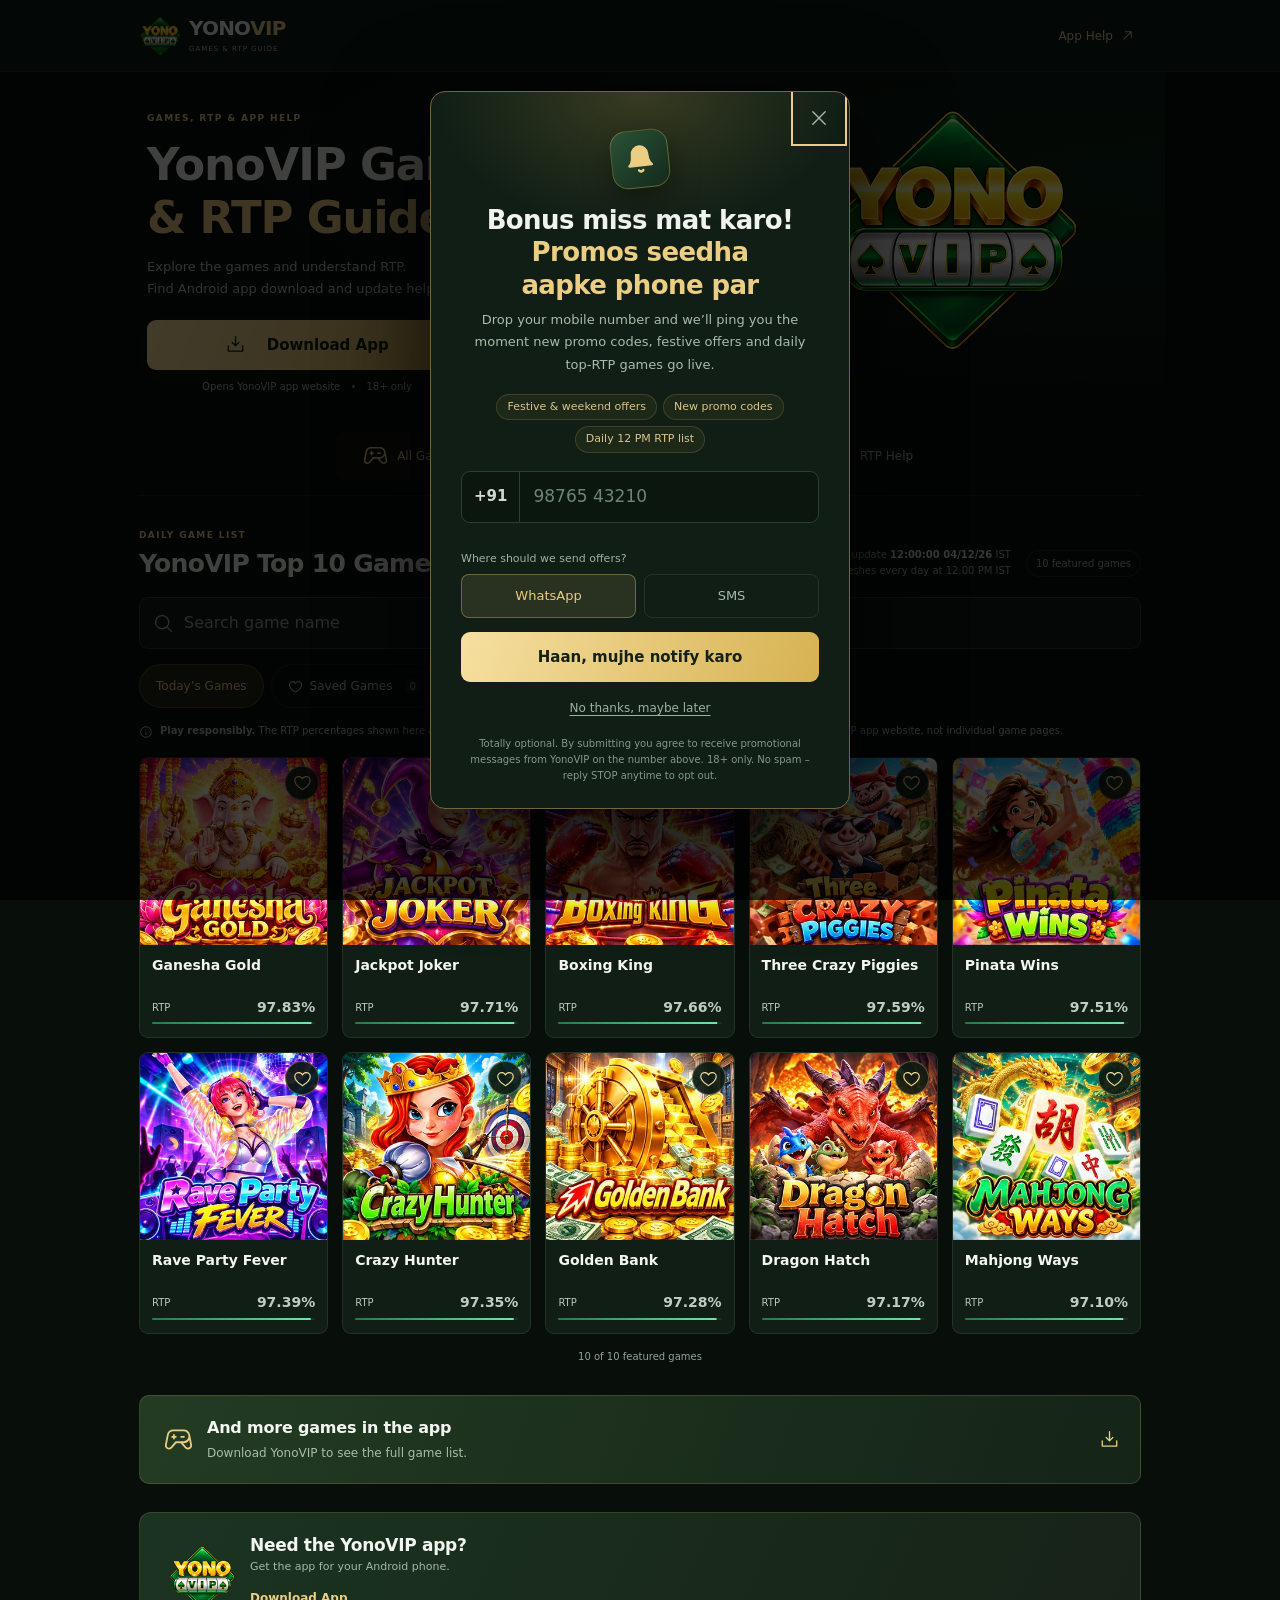
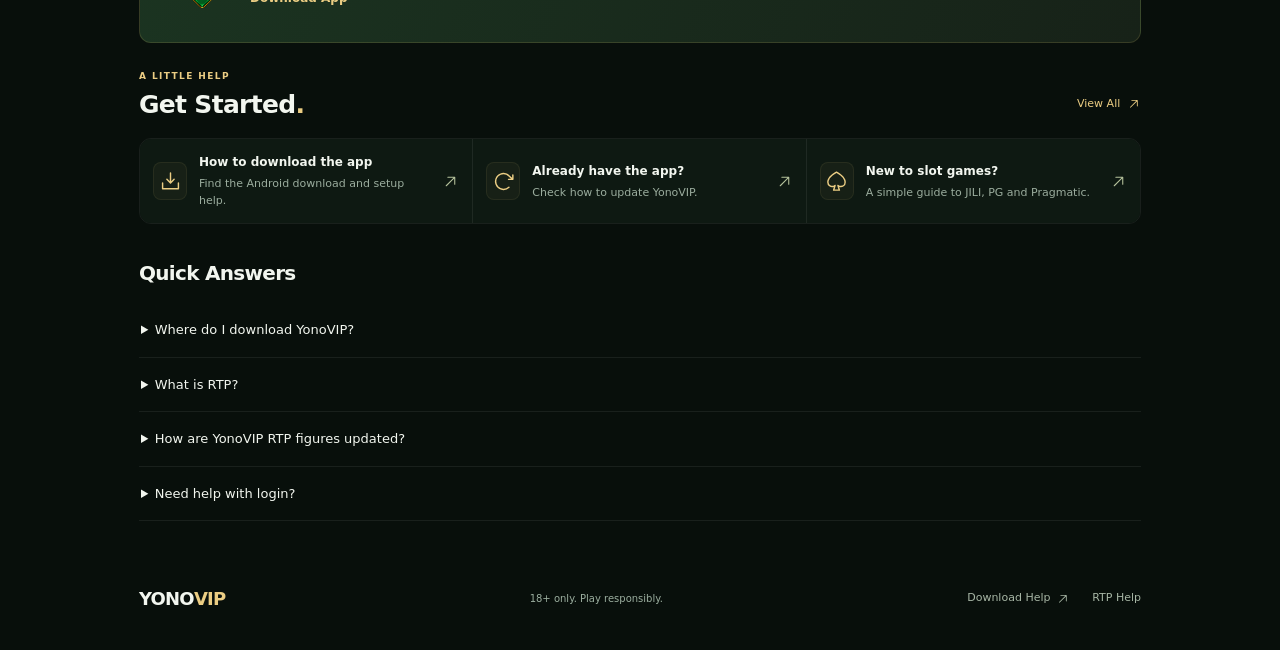
<file: index.html>
<!doctype html>
<html lang="en-IN"><head>
  <meta charset="utf-8">
  <meta name="viewport" content="width=device-width,initial-scale=1,viewport-fit=cover">
  <meta name="theme-color" content="#09170f">
  <meta name="color-scheme" content="dark">
  <title>YonoVIP Games &amp; RTP Guide | Android App Help</title>
  <meta name="description" content="Explore YonoVIP games, learn what return-to-player (RTP) means, and find Android app download and update guides. Play responsibly.">
  <meta name="robots" content="index, follow, max-image-preview:large">
  <meta name="referrer" content="strict-origin-when-cross-origin">
  <!-- Production launch: when yonoviprtp.com resolves, replace netlify.app URLs in canonical, OG/Twitter and JSON-LD with https://yonoviprtp.com/ and update sitemap.xml. -->
  <link rel="canonical" href="https://yonoviprtp.com/">
  <meta property="og:type" content="website">
  <meta property="og:site_name" content="YonoVIP">
  <meta property="og:locale" content="en_IN">
  <meta property="og:title" content="YonoVIP Games &amp; RTP Guide | Android App Help">
  <meta property="og:description" content="Explore YonoVIP games, learn what return-to-player (RTP) means, and find Android app download and update guides. Play responsibly.">
  <meta property="og:url" content="https://yonoviprtp.com/">
  <meta property="og:image" content="https://yonoviprtp.com/assets/yonovip-og.jpg">
  <meta property="og:image:secure_url" content="https://yonoviprtp.com/assets/yonovip-og.jpg">
  <meta property="og:image:type" content="image/jpeg">
  <meta property="og:image:width" content="1200">
  <meta property="og:image:height" content="630">
  <meta property="og:image:alt" content="YonoVIP green and gold logo with the words Find your game. Get YonoVIP. Android app, 18+.">
  <meta name="twitter:card" content="summary_large_image">
  <meta name="twitter:title" content="YonoVIP Games &amp; RTP Guide | Android App Help">
  <meta name="twitter:description" content="Explore YonoVIP games, learn what return-to-player (RTP) means, and find Android app download and update guides. Play responsibly.">
  <meta name="twitter:image" content="https://yonoviprtp.com/assets/yonovip-og.jpg">
  <meta name="twitter:image:alt" content="YonoVIP green and gold logo with the words Find your game. Get YonoVIP. Android app, 18+.">
  <link rel="icon" type="image/png" sizes="32x32" href="/assets/yonovip-32.png">
  <link rel="apple-touch-icon" sizes="180x180" href="/assets/yonovip-180.png">
  <link rel="manifest" href="/site.webmanifest">
  <link rel="stylesheet" href="style.css">
  <link rel="stylesheet" href="motion.css">
  <link rel="stylesheet" href="games.css">
  <link rel="stylesheet" href="promo.css">
  <script type="application/ld+json">{"@context":"https://schema.org","@graph":[{"@type":"WebSite","@id":"https://yonoviprtp.com/#website","url":"https://yonoviprtp.com/","name":"YonoVIP","alternateName":"Yono VIP","description":"Explore YonoVIP games, learn what return-to-player (RTP) means, and find Android app download and update guides. Play responsibly.","inLanguage":"en-IN"},{"@type":"WebPage","@id":"https://yonoviprtp.com/#webpage","url":"https://yonoviprtp.com/","name":"YonoVIP Games & RTP Guide | Android App Help","description":"Explore YonoVIP games, learn what return-to-player (RTP) means, and find Android app download and update guides. Play responsibly.","inLanguage":"en-IN","isPartOf":{"@id":"https://yonoviprtp.com/#website"},"primaryImageOfPage":{"@id":"https://yonoviprtp.com/#social-image"}},{"@type":"ImageObject","@id":"https://yonoviprtp.com/#social-image","url":"https://yonoviprtp.com/assets/yonovip-og.jpg","contentUrl":"https://yonoviprtp.com/assets/yonovip-og.jpg","width":1200,"height":630,"caption":"YonoVIP green and gold logo with the words Find your game. Get YonoVIP. Android app, 18+."}]}</script>
  <!-- Google tag (gtag.js) -->
<script async src="https://www.googletagmanager.com/gtag/js?id=G-8HTKTX1YWN"></script>
<script>
  window.dataLayer = window.dataLayer || [];
  function gtag(){dataLayer.push(arguments);}
  gtag('js', new Date());

  gtag('config', 'G-8HTKTX1YWN');
</script>
</head>
<body><svg class="game-icon-defs" aria-hidden="true" xmlns="http://www.w3.org/2000/svg"><defs><symbol id="game-icon-heart" viewBox="0 0 256 256"><path d="M178,40c-20.65,0-38.73,8.88-50,23.89C116.73,48.88,98.65,40,78,40a62.07,62.07,0,0,0-62,62c0,70,103.79,126.66,108.21,129a8,8,0,0,0,7.58,0C136.21,228.66,240,172,240,102A62.07,62.07,0,0,0,178,40ZM128,214.8C109.74,204.16,32,155.69,32,102A46.06,46.06,0,0,1,78,56c19.45,0,35.78,10.36,42.6,27a8,8,0,0,0,14.8,0c6.82-16.67,23.15-27,42.6-27a46.06,46.06,0,0,1,46,46C224,155.61,146.24,204.15,128,214.8Z"/></symbol><symbol id="game-icon-heart-fill" viewBox="0 0 256 256"><path d="M240,102c0,70-103.79,126.66-108.21,129a8,8,0,0,1-7.58,0C119.79,228.66,16,172,16,102A62.07,62.07,0,0,1,78,40c20.65,0,38.73,8.88,50,23.89C139.27,48.88,157.35,40,178,40A62.07,62.07,0,0,1,240,102Z"/></symbol><symbol id="game-icon-download-simple" viewBox="0 0 256 256"><path d="M224,144v64a8,8,0,0,1-8,8H40a8,8,0,0,1-8-8V144a8,8,0,0,1,16,0v56H208V144a8,8,0,0,1,16,0Zm-101.66,5.66a8,8,0,0,0,11.32,0l40-40a8,8,0,0,0-11.32-11.32L136,124.69V32a8,8,0,0,0-16,0v92.69L93.66,98.34a8,8,0,0,0-11.32,11.32Z"/></symbol><symbol id="game-icon-x" viewBox="0 0 256 256"><path d="M205.66,194.34a8,8,0,0,1-11.32,11.32L128,139.31,61.66,205.66a8,8,0,0,1-11.32-11.32L116.69,128,50.34,61.66A8,8,0,0,1,61.66,50.34L128,116.69l66.34-66.35a8,8,0,0,1,11.32,11.32L139.31,128Z"/></symbol><symbol id="game-icon-game-controller" viewBox="0 0 256 256"><path d="M176,112H152a8,8,0,0,1,0-16h24a8,8,0,0,1,0,16ZM104,96H96V88a8,8,0,0,0-16,0v8H72a8,8,0,0,0,0,16h8v8a8,8,0,0,0,16,0v-8h8a8,8,0,0,0,0-16ZM241.48,200.65a36,36,0,0,1-54.94,4.81c-.12-.12-.24-.24-.35-.37L146.48,160h-37L69.81,205.09l-.35.37A36.08,36.08,0,0,1,44,216,36,36,0,0,1,8.56,173.75a.68.68,0,0,1,0-.14L24.93,89.52A59.88,59.88,0,0,1,83.89,40H172a60.08,60.08,0,0,1,59,49.25c0,.06,0,.12,0,.18l16.37,84.17a.68.68,0,0,1,0,.14A35.74,35.74,0,0,1,241.48,200.65ZM172,144a44,44,0,0,0,0-88H83.89A43.9,43.9,0,0,0,40.68,92.37l0,.13L24.3,176.59A20,20,0,0,0,58,194.3l41.92-47.59a8,8,0,0,1,6-2.71Zm59.7,32.59-8.74-45A60,60,0,0,1,172,160h-4.2L198,194.31a20.09,20.09,0,0,0,17.46,5.39,20,20,0,0,0,16.23-23.11Z"/></symbol><symbol id="game-icon-info" viewBox="0 0 256 256"><path d="M128,24A104,104,0,1,0,232,128,104.11,104.11,0,0,0,128,24Zm0,192a88,88,0,1,1,88-88A88.1,88.1,0,0,1,128,216Zm16-40a8,8,0,0,1-8,8,16,16,0,0,1-16-16V128a8,8,0,0,1,0-16,16,16,0,0,1,16,16v40A8,8,0,0,1,144,176ZM112,84a12,12,0,1,1,12,12A12,12,0,0,1,112,84Z"/></symbol><symbol id="game-icon-trend-up" viewBox="0 0 256 256"><path d="M240,56v64a8,8,0,0,1-16,0V75.31l-82.34,82.35a8,8,0,0,1-11.32,0L96,123.31,29.66,189.66a8,8,0,0,1-11.32-11.32l72-72a8,8,0,0,1,11.32,0L136,140.69,212.69,64H168a8,8,0,0,1,0-16h64A8,8,0,0,1,240,56Z"/></symbol><symbol id="game-icon-trend-down" viewBox="0 0 256 256"><path d="M240,128v64a8,8,0,0,1-8,8H168a8,8,0,0,1,0-16h44.69L136,107.31l-34.34,34.35a8,8,0,0,1-11.32,0l-72-72A8,8,0,0,1,29.66,58.34L96,124.69l34.34-34.35a8,8,0,0,1,11.32,0L224,172.69V128a8,8,0,0,1,16,0Z"/></symbol></defs></svg><a class="skip-link" href="#main">Skip to content</a><header><a class="brand" href="#" aria-label="YonoVIP home"><img src="assets/yonovip-128.png" width="128" height="128" alt=""><span>YONO<b>VIP</b><small>GAMES &amp; RTP GUIDE</small></span></a><a class="header-help" href="https://yonovipcodes.com/login-help">App Help <svg class="icon" width="24" height="24" aria-hidden="true" focusable="false" xmlns="http://www.w3.org/2000/svg" viewBox="0 0 256 256" fill="currentColor"><path d="M200,64V168a8,8,0,0,1-16,0V83.31L69.66,197.66a8,8,0,0,1-11.32-11.32L172.69,72H88a8,8,0,0,1,0-16H192A8,8,0,0,1,200,64Z"/></svg></a></header>
<main id="main"><section class="hero"><div class="hero-top"><div><div class="eyebrow">GAMES, RTP &amp; APP HELP</div><h1>YonoVIP Games<br><em>&amp; RTP Guide.</em></h1><p>Explore the games and understand RTP.<br>Find Android app download and update help.</p></div><img class="hero-logo" src="assets/yonovip-512.png" srcset="assets/yonovip-128.png 128w, assets/yonovip-512.png 512w" sizes="(min-width: 1000px) 265px, (min-width: 600px) 175px, 28vw" width="512" height="512" alt="YonoVIP green and gold logo" fetchpriority="high"></div><a class="primary" href="https://yonovipapp.vip/?code=ZFW3U5NM1U9"><svg class="icon" width="24" height="24" aria-hidden="true" focusable="false" xmlns="http://www.w3.org/2000/svg" viewBox="0 0 256 256" fill="currentColor"><path d="M224,144v64a8,8,0,0,1-8,8H40a8,8,0,0,1-8-8V144a8,8,0,0,1,16,0v56H208V144a8,8,0,0,1,16,0Zm-101.66,5.66a8,8,0,0,0,11.32,0l40-40a8,8,0,0,0-11.32-11.32L136,124.69V32a8,8,0,0,0-16,0v92.69L93.66,98.34a8,8,0,0,0-11.32,11.32Z"/></svg> &nbsp; Download App </a><div class="download-note">Opens YonoVIP app website <span>•</span> 18+ only</div></section>
<nav class="quick-nav" aria-label="Quick links"><a class="current" href="#games"><span><svg class="icon" width="24" height="24" aria-hidden="true" focusable="false" xmlns="http://www.w3.org/2000/svg" viewBox="0 0 256 256" fill="currentColor"><path d="M176,112H152a8,8,0,0,1,0-16h24a8,8,0,0,1,0,16ZM104,96H96V88a8,8,0,0,0-16,0v8H72a8,8,0,0,0,0,16h8v8a8,8,0,0,0,16,0v-8h8a8,8,0,0,0,0-16ZM241.48,200.65a36,36,0,0,1-54.94,4.81c-.12-.12-.24-.24-.35-.37L146.48,160h-37L69.81,205.09l-.35.37A36.08,36.08,0,0,1,44,216,36,36,0,0,1,8.56,173.75a.68.68,0,0,1,0-.14L24.93,89.52A59.88,59.88,0,0,1,83.89,40H172a60.08,60.08,0,0,1,59,49.25c0,.06,0,.12,0,.18l16.37,84.17a.68.68,0,0,1,0,.14A35.74,35.74,0,0,1,241.48,200.65ZM172,144a44,44,0,0,0,0-88H83.89A43.9,43.9,0,0,0,40.68,92.37l0,.13L24.3,176.59A20,20,0,0,0,58,194.3l41.92-47.59a8,8,0,0,1,6-2.71Zm59.7,32.59-8.74-45A60,60,0,0,1,172,160h-4.2L198,194.31a20.09,20.09,0,0,0,17.46,5.39,20,20,0,0,0,16.23-23.11Z"/></svg></span>All Games</a><button id="savedNav"><span><svg class="icon" width="24" height="24" aria-hidden="true" focusable="false" xmlns="http://www.w3.org/2000/svg" viewBox="0 0 256 256" fill="currentColor"><path d="M178,40c-20.65,0-38.73,8.88-50,23.89C116.73,48.88,98.65,40,78,40a62.07,62.07,0,0,0-62,62c0,70,103.79,126.66,108.21,129a8,8,0,0,0,7.58,0C136.21,228.66,240,172,240,102A62.07,62.07,0,0,0,178,40ZM128,214.8C109.74,204.16,32,155.69,32,102A46.06,46.06,0,0,1,78,56c19.45,0,35.78,10.36,42.6,27a8,8,0,0,0,14.8,0c6.82-16.67,23.15-27,42.6-27a46.06,46.06,0,0,1,46,46C224,155.61,146.24,204.15,128,214.8Z"/></svg></span>Saved <i id="savedCount">0</i></button><a class="promo-nav" href="https://yonovipcodes.com/promo-codes"><b class="promo-tag" aria-hidden="true">HOT</b><span><svg class="icon" width="24" height="24" aria-hidden="true" focusable="false" xmlns="http://www.w3.org/2000/svg" viewBox="0 0 256 256" fill="currentColor"><path d="M232,104a8,8,0,0,0,8-8V64a16,16,0,0,0-16-16H32A16,16,0,0,0,16,64V96a8,8,0,0,0,8,8,24,24,0,0,1,0,48,8,8,0,0,0-8,8v32a16,16,0,0,0,16,16H224a16,16,0,0,0,16-16V160a8,8,0,0,0-8-8,24,24,0,0,1,0-48ZM32,167.2a40,40,0,0,0,0-78.4V64H88V192H32Zm192,0V192H104V64H224V88.8a40,40,0,0,0,0,78.4Z"/></svg></span>Promo Codes</a><button id="about"><span><svg class="icon" width="24" height="24" aria-hidden="true" focusable="false" xmlns="http://www.w3.org/2000/svg" viewBox="0 0 256 256" fill="currentColor"><path d="M128,24A104,104,0,1,0,232,128,104.11,104.11,0,0,0,128,24Zm0,192a88,88,0,1,1,88-88A88.1,88.1,0,0,1,128,216Zm16-40a8,8,0,0,1-8,8,16,16,0,0,1-16-16V128a8,8,0,0,1,0-16,16,16,0,0,1,16,16v40A8,8,0,0,1,144,176ZM112,84a12,12,0,1,1,12,12A12,12,0,0,1,112,84Z"/></svg></span>RTP Help</button></nav>
<section id="games" class="games"><div class="section-head"><div><div class="eyebrow">DAILY GAME LIST</div><h2>YonoVIP Top 10 Games<span>.</span></h2></div><span class="rtp-updated" id="rtpUpdated">Refreshes every day at 12:00 PM IST</span><span class="count-pill" id="allCount">10 featured games</span></div><label class="search"><span><svg class="icon" width="24" height="24" aria-hidden="true" focusable="false" xmlns="http://www.w3.org/2000/svg" viewBox="0 0 256 256" fill="currentColor"><path d="M229.66,218.34l-50.07-50.06a88.11,88.11,0,1,0-11.31,11.31l50.06,50.07a8,8,0,0,0,11.32-11.32ZM40,112a72,72,0,1,1,72,72A72.08,72.08,0,0,1,40,112Z"/></svg></span><input id="search" type="search" placeholder="Search game name" aria-label="Search today’s games" autocomplete="off"></label><div class="tabs" role="group" aria-label="Game list"><button class="selected" data-view="all" aria-pressed="true">Today’s Games</button><button data-view="favorites" aria-pressed="false"><svg class="icon" width="24" height="24" aria-hidden="true" focusable="false" xmlns="http://www.w3.org/2000/svg" viewBox="0 0 256 256" fill="currentColor"><path d="M178,40c-20.65,0-38.73,8.88-50,23.89C116.73,48.88,98.65,40,78,40a62.07,62.07,0,0,0-62,62c0,70,103.79,126.66,108.21,129a8,8,0,0,0,7.58,0C136.21,228.66,240,172,240,102A62.07,62.07,0,0,0,178,40ZM128,214.8C109.74,204.16,32,155.69,32,102A46.06,46.06,0,0,1,78,56c19.45,0,35.78,10.36,42.6,27a8,8,0,0,0,14.8,0c6.82-16.67,23.15-27,42.6-27a46.06,46.06,0,0,1,46,46C224,155.61,146.24,204.15,128,214.8Z"/></svg> Saved Games <span id="favoriteCount">0</span></button></div><p class="rtp-note"><svg class="icon" width="24" height="24" aria-hidden="true" focusable="false"><use href="#game-icon-info"></use></svg><span><strong>Play responsibly.</strong> The RTP percentages shown here are simulated. Only wager what you can afford to lose. Game cards open the <a href="https://yonovipapp.vip/?code=ZFW3U5NM1U9">YonoVIP app website</a>, not individual game pages.</span></p><noscript><p>Enable JavaScript for today’s lineup. The cards below are a preview.</p></noscript><div id="grid" class="grid"><article class="game-card" data-game-id="SuperAce" data-game-name="Super Ace"><a class="game-open" href="https://yonovipapp.vip/?code=ZFW3U5NM1U9" aria-label="Open YonoVIP website to find Super Ace"><div class="game-art"><img src="assets/games/super-ace-square-320.webp" srcset="assets/games/super-ace-square-160.webp 160w, assets/games/super-ace-square-320.webp 320w" sizes="(min-width:1100px) 190px, (min-width:800px) 18vw, 46vw" width="320" height="320" alt="Super Ace game artwork" loading="eager" decoding="async"></div><div class="game-info"><h3>Super Ace</h3><div class="game-rate"><span aria-label="Simulated RTP">RTP</span><strong data-rate data-trend="flat"><svg class="icon trend-icon" width="14" height="14" aria-hidden="true" focusable="false"><use href="#game-icon-trend-up"></use></svg><span data-rate-value>92.00%</span></strong></div><div class="game-meter" aria-hidden="true"><i style="transform:scaleX(0.92)"></i></div></div></a><button class="game-save" type="button" aria-label="Save Super Ace" aria-pressed="false" hidden><svg class="icon" width="24" height="24" aria-hidden="true" focusable="false"><use href="#game-icon-heart"></use></svg></button></article>
<article class="game-card" data-game-id="LuckyTiger" data-game-name="Fortune Tiger"><a class="game-open" href="https://yonovipapp.vip/?code=ZFW3U5NM1U9" aria-label="Open YonoVIP website to find Fortune Tiger"><div class="game-art"><img src="assets/games/lucky-tiger-square-320.webp" srcset="assets/games/lucky-tiger-square-160.webp 160w, assets/games/lucky-tiger-square-320.webp 320w" sizes="(min-width:1100px) 190px, (min-width:800px) 18vw, 46vw" width="320" height="320" alt="Fortune Tiger game artwork" loading="eager" decoding="async"></div><div class="game-info"><h3>Fortune Tiger</h3><div class="game-rate"><span aria-label="Simulated RTP">RTP</span><strong data-rate data-trend="flat"><svg class="icon trend-icon" width="14" height="14" aria-hidden="true" focusable="false"><use href="#game-icon-trend-up"></use></svg><span data-rate-value>93.37%</span></strong></div><div class="game-meter" aria-hidden="true"><i style="transform:scaleX(0.9337000000000001)"></i></div></div></a><button class="game-save" type="button" aria-label="Save Fortune Tiger" aria-pressed="false" hidden><svg class="icon" width="24" height="24" aria-hidden="true" focusable="false"><use href="#game-icon-heart"></use></svg></button></article>
<article class="game-card" data-game-id="MahjongWays" data-game-name="Mahjong Ways"><a class="game-open" href="https://yonovipapp.vip/?code=ZFW3U5NM1U9" aria-label="Open YonoVIP website to find Mahjong Ways"><div class="game-art"><img src="assets/games/mahjong-ways-square-320.webp" srcset="assets/games/mahjong-ways-square-160.webp 160w, assets/games/mahjong-ways-square-320.webp 320w" sizes="(min-width:1100px) 190px, (min-width:800px) 18vw, 46vw" width="320" height="320" alt="Mahjong Ways game artwork" loading="eager" decoding="async"></div><div class="game-info"><h3>Mahjong Ways</h3><div class="game-rate"><span aria-label="Simulated RTP">RTP</span><strong data-rate data-trend="flat"><svg class="icon trend-icon" width="14" height="14" aria-hidden="true" focusable="false"><use href="#game-icon-trend-up"></use></svg><span data-rate-value>94.74%</span></strong></div><div class="game-meter" aria-hidden="true"><i style="transform:scaleX(0.9473999999999999)"></i></div></div></a><button class="game-save" type="button" aria-label="Save Mahjong Ways" aria-pressed="false" hidden><svg class="icon" width="24" height="24" aria-hidden="true" focusable="false"><use href="#game-icon-heart"></use></svg></button></article>
<article class="game-card" data-game-id="GatesOfOlympus" data-game-name="Gates of Olympus"><a class="game-open" href="https://yonovipapp.vip/?code=ZFW3U5NM1U9" aria-label="Open YonoVIP website to find Gates of Olympus"><div class="game-art"><img src="assets/games/gates-of-olympus-square-320.webp" srcset="assets/games/gates-of-olympus-square-160.webp 160w, assets/games/gates-of-olympus-square-320.webp 320w" sizes="(min-width:1100px) 190px, (min-width:800px) 18vw, 46vw" width="320" height="320" alt="Gates of Olympus game artwork" loading="eager" decoding="async"></div><div class="game-info"><h3>Gates of Olympus</h3><div class="game-rate"><span aria-label="Simulated RTP">RTP</span><strong data-rate data-trend="flat"><svg class="icon trend-icon" width="14" height="14" aria-hidden="true" focusable="false"><use href="#game-icon-trend-up"></use></svg><span data-rate-value>96.11%</span></strong></div><div class="game-meter" aria-hidden="true"><i style="transform:scaleX(0.9611)"></i></div></div></a><button class="game-save" type="button" aria-label="Save Gates of Olympus" aria-pressed="false" hidden><svg class="icon" width="24" height="24" aria-hidden="true" focusable="false"><use href="#game-icon-heart"></use></svg></button></article>
<article class="game-card" data-game-id="SuperAceDeluxe" data-game-name="Super Ace Deluxe"><a class="game-open" href="https://yonovipapp.vip/?code=ZFW3U5NM1U9" aria-label="Open YonoVIP website to find Super Ace Deluxe"><div class="game-art"><img src="assets/games/super-ace-deluxe-square-320.webp" srcset="assets/games/super-ace-deluxe-square-160.webp 160w, assets/games/super-ace-deluxe-square-320.webp 320w" sizes="(min-width:1100px) 190px, (min-width:800px) 18vw, 46vw" width="320" height="320" alt="Super Ace Deluxe game artwork" loading="lazy" decoding="async"></div><div class="game-info"><h3>Super Ace Deluxe</h3><div class="game-rate"><span aria-label="Simulated RTP">RTP</span><strong data-rate data-trend="flat"><svg class="icon trend-icon" width="14" height="14" aria-hidden="true" focusable="false"><use href="#game-icon-trend-up"></use></svg><span data-rate-value>97.48%</span></strong></div><div class="game-meter" aria-hidden="true"><i style="transform:scaleX(0.9748)"></i></div></div></a><button class="game-save" type="button" aria-label="Save Super Ace Deluxe" aria-pressed="false" hidden><svg class="icon" width="24" height="24" aria-hidden="true" focusable="false"><use href="#game-icon-heart"></use></svg></button></article>
<article class="game-card" data-game-id="DragonHatch" data-game-name="Dragon Hatch"><a class="game-open" href="https://yonovipapp.vip/?code=ZFW3U5NM1U9" aria-label="Open YonoVIP website to find Dragon Hatch"><div class="game-art"><img src="assets/games/dragon-hatch-square-320.webp" srcset="assets/games/dragon-hatch-square-160.webp 160w, assets/games/dragon-hatch-square-320.webp 320w" sizes="(min-width:1100px) 190px, (min-width:800px) 18vw, 46vw" width="320" height="320" alt="Dragon Hatch game artwork" loading="lazy" decoding="async"></div><div class="game-info"><h3>Dragon Hatch</h3><div class="game-rate"><span aria-label="Simulated RTP">RTP</span><strong data-rate data-trend="flat"><svg class="icon trend-icon" width="14" height="14" aria-hidden="true" focusable="false"><use href="#game-icon-trend-up"></use></svg><span data-rate-value>92.85%</span></strong></div><div class="game-meter" aria-hidden="true"><i style="transform:scaleX(0.9285)"></i></div></div></a><button class="game-save" type="button" aria-label="Save Dragon Hatch" aria-pressed="false" hidden><svg class="icon" width="24" height="24" aria-hidden="true" focusable="false"><use href="#game-icon-heart"></use></svg></button></article>
<article class="game-card" data-game-id="FortuneGems500" data-game-name="Fortune Gems 500"><a class="game-open" href="https://yonovipapp.vip/?code=ZFW3U5NM1U9" aria-label="Open YonoVIP website to find Fortune Gems 500"><div class="game-art"><img src="assets/games/fortune-gems-500-square-320.webp" srcset="assets/games/fortune-gems-500-square-160.webp 160w, assets/games/fortune-gems-500-square-320.webp 320w" sizes="(min-width:1100px) 190px, (min-width:800px) 18vw, 46vw" width="320" height="320" alt="Fortune Gems 500 game artwork" loading="lazy" decoding="async"></div><div class="game-info"><h3>Fortune Gems 500</h3><div class="game-rate"><span aria-label="Simulated RTP">RTP</span><strong data-rate data-trend="flat"><svg class="icon trend-icon" width="14" height="14" aria-hidden="true" focusable="false"><use href="#game-icon-trend-up"></use></svg><span data-rate-value>94.22%</span></strong></div><div class="game-meter" aria-hidden="true"><i style="transform:scaleX(0.9422)"></i></div></div></a><button class="game-save" type="button" aria-label="Save Fortune Gems 500" aria-pressed="false" hidden><svg class="icon" width="24" height="24" aria-hidden="true" focusable="false"><use href="#game-icon-heart"></use></svg></button></article>
<article class="game-card" data-game-id="SugarRush1000" data-game-name="Sugar Rush 1000"><a class="game-open" href="https://yonovipapp.vip/?code=ZFW3U5NM1U9" aria-label="Open YonoVIP website to find Sugar Rush 1000"><div class="game-art"><img src="assets/games/sugar-rush-1000-square-320.webp" srcset="assets/games/sugar-rush-1000-square-160.webp 160w, assets/games/sugar-rush-1000-square-320.webp 320w" sizes="(min-width:1100px) 190px, (min-width:800px) 18vw, 46vw" width="320" height="320" alt="Sugar Rush 1000 game artwork" loading="lazy" decoding="async"></div><div class="game-info"><h3>Sugar Rush 1000</h3><div class="game-rate"><span aria-label="Simulated RTP">RTP</span><strong data-rate data-trend="flat"><svg class="icon trend-icon" width="14" height="14" aria-hidden="true" focusable="false"><use href="#game-icon-trend-up"></use></svg><span data-rate-value>95.59%</span></strong></div><div class="game-meter" aria-hidden="true"><i style="transform:scaleX(0.9559000000000001)"></i></div></div></a><button class="game-save" type="button" aria-label="Save Sugar Rush 1000" aria-pressed="false" hidden><svg class="icon" width="24" height="24" aria-hidden="true" focusable="false"><use href="#game-icon-heart"></use></svg></button></article>
<article class="game-card" data-game-id="MahjongWays2" data-game-name="Mahjong Ways 2"><a class="game-open" href="https://yonovipapp.vip/?code=ZFW3U5NM1U9" aria-label="Open YonoVIP website to find Mahjong Ways 2"><div class="game-art"><img src="assets/games/mahjong-ways-2-square-320.webp" srcset="assets/games/mahjong-ways-2-square-160.webp 160w, assets/games/mahjong-ways-2-square-320.webp 320w" sizes="(min-width:1100px) 190px, (min-width:800px) 18vw, 46vw" width="320" height="320" alt="Mahjong Ways 2 game artwork" loading="lazy" decoding="async"></div><div class="game-info"><h3>Mahjong Ways 2</h3><div class="game-rate"><span aria-label="Simulated RTP">RTP</span><strong data-rate data-trend="flat"><svg class="icon trend-icon" width="14" height="14" aria-hidden="true" focusable="false"><use href="#game-icon-trend-up"></use></svg><span data-rate-value>96.96%</span></strong></div><div class="game-meter" aria-hidden="true"><i style="transform:scaleX(0.9696000000000001)"></i></div></div></a><button class="game-save" type="button" aria-label="Save Mahjong Ways 2" aria-pressed="false" hidden><svg class="icon" width="24" height="24" aria-hidden="true" focusable="false"><use href="#game-icon-heart"></use></svg></button></article>
<article class="game-card" data-game-id="GaneshaGold" data-game-name="Ganesha Gold"><a class="game-open" href="https://yonovipapp.vip/?code=ZFW3U5NM1U9" aria-label="Open YonoVIP website to find Ganesha Gold"><div class="game-art"><img src="assets/games/ganesha-gold-square-320.webp" srcset="assets/games/ganesha-gold-square-160.webp 160w, assets/games/ganesha-gold-square-320.webp 320w" sizes="(min-width:1100px) 190px, (min-width:800px) 18vw, 46vw" width="320" height="320" alt="Ganesha Gold game artwork" loading="lazy" decoding="async"></div><div class="game-info"><h3>Ganesha Gold</h3><div class="game-rate"><span aria-label="Simulated RTP">RTP</span><strong data-rate data-trend="flat"><svg class="icon trend-icon" width="14" height="14" aria-hidden="true" focusable="false"><use href="#game-icon-trend-up"></use></svg><span data-rate-value>92.33%</span></strong></div><div class="game-meter" aria-hidden="true"><i style="transform:scaleX(0.9233)"></i></div></div></a><button class="game-save" type="button" aria-label="Save Ganesha Gold" aria-pressed="false" hidden><svg class="icon" width="24" height="24" aria-hidden="true" focusable="false"><use href="#game-icon-heart"></use></svg></button></article>
<article class="game-card" hidden data-game-id="StarlightPrincess" data-game-name="Starlight Princess"><a class="game-open" href="https://yonovipapp.vip/?code=ZFW3U5NM1U9" aria-label="Open YonoVIP website to find Starlight Princess"><div class="game-art"><img src="assets/games/starlight-princess-square-320.webp" srcset="assets/games/starlight-princess-square-160.webp 160w, assets/games/starlight-princess-square-320.webp 320w" sizes="(min-width:1100px) 190px, (min-width:800px) 18vw, 46vw" width="320" height="320" alt="Starlight Princess game artwork" loading="lazy" decoding="async"></div><div class="game-info"><h3>Starlight Princess</h3><div class="game-rate"><span aria-label="Simulated RTP">RTP</span><strong data-rate data-trend="flat"><svg class="icon trend-icon" width="14" height="14" aria-hidden="true" focusable="false"><use href="#game-icon-trend-up"></use></svg><span data-rate-value>93.70%</span></strong></div><div class="game-meter" aria-hidden="true"><i style="transform:scaleX(0.937)"></i></div></div></a><button class="game-save" type="button" aria-label="Save Starlight Princess" aria-pressed="false" hidden><svg class="icon" width="24" height="24" aria-hidden="true" focusable="false"><use href="#game-icon-heart"></use></svg></button></article>
<article class="game-card" hidden data-game-id="WildBandito" data-game-name="Wild Bandito"><a class="game-open" href="https://yonovipapp.vip/?code=ZFW3U5NM1U9" aria-label="Open YonoVIP website to find Wild Bandito"><div class="game-art"><img src="assets/games/wild-bandito-square-320.webp" srcset="assets/games/wild-bandito-square-160.webp 160w, assets/games/wild-bandito-square-320.webp 320w" sizes="(min-width:1100px) 190px, (min-width:800px) 18vw, 46vw" width="320" height="320" alt="Wild Bandito game artwork" loading="lazy" decoding="async"></div><div class="game-info"><h3>Wild Bandito</h3><div class="game-rate"><span aria-label="Simulated RTP">RTP</span><strong data-rate data-trend="flat"><svg class="icon trend-icon" width="14" height="14" aria-hidden="true" focusable="false"><use href="#game-icon-trend-up"></use></svg><span data-rate-value>95.07%</span></strong></div><div class="game-meter" aria-hidden="true"><i style="transform:scaleX(0.9506999999999999)"></i></div></div></a><button class="game-save" type="button" aria-label="Save Wild Bandito" aria-pressed="false" hidden><svg class="icon" width="24" height="24" aria-hidden="true" focusable="false"><use href="#game-icon-heart"></use></svg></button></article>
<article class="game-card" hidden data-game-id="Alibaba" data-game-name="Ali Baba"><a class="game-open" href="https://yonovipapp.vip/?code=ZFW3U5NM1U9" aria-label="Open YonoVIP website to find Ali Baba"><div class="game-art"><img src="assets/games/alibaba-square-320.webp" srcset="assets/games/alibaba-square-160.webp 160w, assets/games/alibaba-square-320.webp 320w" sizes="(min-width:1100px) 190px, (min-width:800px) 18vw, 46vw" width="320" height="320" alt="Ali Baba game artwork" loading="lazy" decoding="async"></div><div class="game-info"><h3>Ali Baba</h3><div class="game-rate"><span aria-label="Simulated RTP">RTP</span><strong data-rate data-trend="flat"><svg class="icon trend-icon" width="14" height="14" aria-hidden="true" focusable="false"><use href="#game-icon-trend-up"></use></svg><span data-rate-value>96.44%</span></strong></div><div class="game-meter" aria-hidden="true"><i style="transform:scaleX(0.9643999999999999)"></i></div></div></a><button class="game-save" type="button" aria-label="Save Ali Baba" aria-pressed="false" hidden><svg class="icon" width="24" height="24" aria-hidden="true" focusable="false"><use href="#game-icon-heart"></use></svg></button></article>
<article class="game-card" hidden data-game-id="AztecBonanza" data-game-name="Aztec Bonanza"><a class="game-open" href="https://yonovipapp.vip/?code=ZFW3U5NM1U9" aria-label="Open YonoVIP website to find Aztec Bonanza"><div class="game-art"><img src="assets/games/aztec-bonanza-square-320.webp" srcset="assets/games/aztec-bonanza-square-160.webp 160w, assets/games/aztec-bonanza-square-320.webp 320w" sizes="(min-width:1100px) 190px, (min-width:800px) 18vw, 46vw" width="320" height="320" alt="Aztec Bonanza game artwork" loading="lazy" decoding="async"></div><div class="game-info"><h3>Aztec Bonanza</h3><div class="game-rate"><span aria-label="Simulated RTP">RTP</span><strong data-rate data-trend="flat"><svg class="icon trend-icon" width="14" height="14" aria-hidden="true" focusable="false"><use href="#game-icon-trend-up"></use></svg><span data-rate-value>97.81%</span></strong></div><div class="game-meter" aria-hidden="true"><i style="transform:scaleX(0.9781)"></i></div></div></a><button class="game-save" type="button" aria-label="Save Aztec Bonanza" aria-pressed="false" hidden><svg class="icon" width="24" height="24" aria-hidden="true" focusable="false"><use href="#game-icon-heart"></use></svg></button></article>
<article class="game-card" hidden data-game-id="BattleGroundRoyale" data-game-name="Battleground Royale"><a class="game-open" href="https://yonovipapp.vip/?code=ZFW3U5NM1U9" aria-label="Open YonoVIP website to find Battleground Royale"><div class="game-art"><img src="assets/games/battle-ground-royale-square-320.webp" srcset="assets/games/battle-ground-royale-square-160.webp 160w, assets/games/battle-ground-royale-square-320.webp 320w" sizes="(min-width:1100px) 190px, (min-width:800px) 18vw, 46vw" width="320" height="320" alt="Battleground Royale game artwork" loading="lazy" decoding="async"></div><div class="game-info"><h3>Battleground Royale</h3><div class="game-rate"><span aria-label="Simulated RTP">RTP</span><strong data-rate data-trend="flat"><svg class="icon trend-icon" width="14" height="14" aria-hidden="true" focusable="false"><use href="#game-icon-trend-up"></use></svg><span data-rate-value>93.18%</span></strong></div><div class="game-meter" aria-hidden="true"><i style="transform:scaleX(0.9318000000000001)"></i></div></div></a><button class="game-save" type="button" aria-label="Save Battleground Royale" aria-pressed="false" hidden><svg class="icon" width="24" height="24" aria-hidden="true" focusable="false"><use href="#game-icon-heart"></use></svg></button></article>
<article class="game-card" hidden data-game-id="BoneFortune" data-game-name="Bone Fortune"><a class="game-open" href="https://yonovipapp.vip/?code=ZFW3U5NM1U9" aria-label="Open YonoVIP website to find Bone Fortune"><div class="game-art"><img src="assets/games/bone-fortune-square-320.webp" srcset="assets/games/bone-fortune-square-160.webp 160w, assets/games/bone-fortune-square-320.webp 320w" sizes="(min-width:1100px) 190px, (min-width:800px) 18vw, 46vw" width="320" height="320" alt="Bone Fortune game artwork" loading="lazy" decoding="async"></div><div class="game-info"><h3>Bone Fortune</h3><div class="game-rate"><span aria-label="Simulated RTP">RTP</span><strong data-rate data-trend="flat"><svg class="icon trend-icon" width="14" height="14" aria-hidden="true" focusable="false"><use href="#game-icon-trend-up"></use></svg><span data-rate-value>94.55%</span></strong></div><div class="game-meter" aria-hidden="true"><i style="transform:scaleX(0.9455)"></i></div></div></a><button class="game-save" type="button" aria-label="Save Bone Fortune" aria-pressed="false" hidden><svg class="icon" width="24" height="24" aria-hidden="true" focusable="false"><use href="#game-icon-heart"></use></svg></button></article>
<article class="game-card" hidden data-game-id="BoxingKing" data-game-name="Boxing King"><a class="game-open" href="https://yonovipapp.vip/?code=ZFW3U5NM1U9" aria-label="Open YonoVIP website to find Boxing King"><div class="game-art"><img src="assets/games/boxing-king-square-320.webp" srcset="assets/games/boxing-king-square-160.webp 160w, assets/games/boxing-king-square-320.webp 320w" sizes="(min-width:1100px) 190px, (min-width:800px) 18vw, 46vw" width="320" height="320" alt="Boxing King game artwork" loading="lazy" decoding="async"></div><div class="game-info"><h3>Boxing King</h3><div class="game-rate"><span aria-label="Simulated RTP">RTP</span><strong data-rate data-trend="flat"><svg class="icon trend-icon" width="14" height="14" aria-hidden="true" focusable="false"><use href="#game-icon-trend-up"></use></svg><span data-rate-value>95.92%</span></strong></div><div class="game-meter" aria-hidden="true"><i style="transform:scaleX(0.9592)"></i></div></div></a><button class="game-save" type="button" aria-label="Save Boxing King" aria-pressed="false" hidden><svg class="icon" width="24" height="24" aria-hidden="true" focusable="false"><use href="#game-icon-heart"></use></svg></button></article>
<article class="game-card" hidden data-game-id="Crazy777" data-game-name="Crazy 777"><a class="game-open" href="https://yonovipapp.vip/?code=ZFW3U5NM1U9" aria-label="Open YonoVIP website to find Crazy 777"><div class="game-art"><img src="assets/games/crazy-777-square-320.webp" srcset="assets/games/crazy-777-square-160.webp 160w, assets/games/crazy-777-square-320.webp 320w" sizes="(min-width:1100px) 190px, (min-width:800px) 18vw, 46vw" width="320" height="320" alt="Crazy 777 game artwork" loading="lazy" decoding="async"></div><div class="game-info"><h3>Crazy 777</h3><div class="game-rate"><span aria-label="Simulated RTP">RTP</span><strong data-rate data-trend="flat"><svg class="icon trend-icon" width="14" height="14" aria-hidden="true" focusable="false"><use href="#game-icon-trend-up"></use></svg><span data-rate-value>97.29%</span></strong></div><div class="game-meter" aria-hidden="true"><i style="transform:scaleX(0.9729000000000001)"></i></div></div></a><button class="game-save" type="button" aria-label="Save Crazy 777" aria-pressed="false" hidden><svg class="icon" width="24" height="24" aria-hidden="true" focusable="false"><use href="#game-icon-heart"></use></svg></button></article>
<article class="game-card" hidden data-game-id="CrazyHunter" data-game-name="Crazy Hunter"><a class="game-open" href="https://yonovipapp.vip/?code=ZFW3U5NM1U9" aria-label="Open YonoVIP website to find Crazy Hunter"><div class="game-art"><img src="assets/games/crazy-hunter-square-320.webp" srcset="assets/games/crazy-hunter-square-160.webp 160w, assets/games/crazy-hunter-square-320.webp 320w" sizes="(min-width:1100px) 190px, (min-width:800px) 18vw, 46vw" width="320" height="320" alt="Crazy Hunter game artwork" loading="lazy" decoding="async"></div><div class="game-info"><h3>Crazy Hunter</h3><div class="game-rate"><span aria-label="Simulated RTP">RTP</span><strong data-rate data-trend="flat"><svg class="icon trend-icon" width="14" height="14" aria-hidden="true" focusable="false"><use href="#game-icon-trend-up"></use></svg><span data-rate-value>92.66%</span></strong></div><div class="game-meter" aria-hidden="true"><i style="transform:scaleX(0.9266)"></i></div></div></a><button class="game-save" type="button" aria-label="Save Crazy Hunter" aria-pressed="false" hidden><svg class="icon" width="24" height="24" aria-hidden="true" focusable="false"><use href="#game-icon-heart"></use></svg></button></article>
<article class="game-card" hidden data-game-id="Crazy7772" data-game-name="Crazy777 2"><a class="game-open" href="https://yonovipapp.vip/?code=ZFW3U5NM1U9" aria-label="Open YonoVIP website to find Crazy777 2"><div class="game-art"><img src="assets/games/crazy-7772-square-320.webp" srcset="assets/games/crazy-7772-square-160.webp 160w, assets/games/crazy-7772-square-320.webp 320w" sizes="(min-width:1100px) 190px, (min-width:800px) 18vw, 46vw" width="320" height="320" alt="Crazy777 2 game artwork" loading="lazy" decoding="async"></div><div class="game-info"><h3>Crazy777 2</h3><div class="game-rate"><span aria-label="Simulated RTP">RTP</span><strong data-rate data-trend="flat"><svg class="icon trend-icon" width="14" height="14" aria-hidden="true" focusable="false"><use href="#game-icon-trend-up"></use></svg><span data-rate-value>94.03%</span></strong></div><div class="game-meter" aria-hidden="true"><i style="transform:scaleX(0.9403)"></i></div></div></a><button class="game-save" type="button" aria-label="Save Crazy777 2" aria-pressed="false" hidden><svg class="icon" width="24" height="24" aria-hidden="true" focusable="false"><use href="#game-icon-heart"></use></svg></button></article>
<article class="game-card" hidden data-game-id="Dabanggg" data-game-name="Dabanggg"><a class="game-open" href="https://yonovipapp.vip/?code=ZFW3U5NM1U9" aria-label="Open YonoVIP website to find Dabanggg"><div class="game-art"><img src="assets/games/dabanggg-square-320.webp" srcset="assets/games/dabanggg-square-160.webp 160w, assets/games/dabanggg-square-320.webp 320w" sizes="(min-width:1100px) 190px, (min-width:800px) 18vw, 46vw" width="320" height="320" alt="Dabanggg game artwork" loading="lazy" decoding="async"></div><div class="game-info"><h3>Dabanggg</h3><div class="game-rate"><span aria-label="Simulated RTP">RTP</span><strong data-rate data-trend="flat"><svg class="icon trend-icon" width="14" height="14" aria-hidden="true" focusable="false"><use href="#game-icon-trend-up"></use></svg><span data-rate-value>95.40%</span></strong></div><div class="game-meter" aria-hidden="true"><i style="transform:scaleX(0.9540000000000001)"></i></div></div></a><button class="game-save" type="button" aria-label="Save Dabanggg" aria-pressed="false" hidden><svg class="icon" width="24" height="24" aria-hidden="true" focusable="false"><use href="#game-icon-heart"></use></svg></button></article>
<article class="game-card" hidden data-game-id="DoomsdayRampage" data-game-name="Doomsday Rampage"><a class="game-open" href="https://yonovipapp.vip/?code=ZFW3U5NM1U9" aria-label="Open YonoVIP website to find Doomsday Rampage"><div class="game-art"><img src="assets/games/doomsday-rampage-square-320.webp" srcset="assets/games/doomsday-rampage-square-160.webp 160w, assets/games/doomsday-rampage-square-320.webp 320w" sizes="(min-width:1100px) 190px, (min-width:800px) 18vw, 46vw" width="320" height="320" alt="Doomsday Rampage game artwork" loading="lazy" decoding="async"></div><div class="game-info"><h3>Doomsday Rampage</h3><div class="game-rate"><span aria-label="Simulated RTP">RTP</span><strong data-rate data-trend="flat"><svg class="icon trend-icon" width="14" height="14" aria-hidden="true" focusable="false"><use href="#game-icon-trend-up"></use></svg><span data-rate-value>96.77%</span></strong></div><div class="game-meter" aria-hidden="true"><i style="transform:scaleX(0.9677000000000001)"></i></div></div></a><button class="game-save" type="button" aria-label="Save Doomsday Rampage" aria-pressed="false" hidden><svg class="icon" width="24" height="24" aria-hidden="true" focusable="false"><use href="#game-icon-heart"></use></svg></button></article>
<article class="game-card" hidden data-game-id="DragonEvilTreasure" data-game-name="Dragon Fortune"><a class="game-open" href="https://yonovipapp.vip/?code=ZFW3U5NM1U9" aria-label="Open YonoVIP website to find Dragon Fortune"><div class="game-art"><img src="assets/games/dragon-evil-treasure-square-320.webp" srcset="assets/games/dragon-evil-treasure-square-160.webp 160w, assets/games/dragon-evil-treasure-square-320.webp 320w" sizes="(min-width:1100px) 190px, (min-width:800px) 18vw, 46vw" width="320" height="320" alt="Dragon Fortune game artwork" loading="lazy" decoding="async"></div><div class="game-info"><h3>Dragon Fortune</h3><div class="game-rate"><span aria-label="Simulated RTP">RTP</span><strong data-rate data-trend="flat"><svg class="icon trend-icon" width="14" height="14" aria-hidden="true" focusable="false"><use href="#game-icon-trend-up"></use></svg><span data-rate-value>92.14%</span></strong></div><div class="game-meter" aria-hidden="true"><i style="transform:scaleX(0.9214)"></i></div></div></a><button class="game-save" type="button" aria-label="Save Dragon Fortune" aria-pressed="false" hidden><svg class="icon" width="24" height="24" aria-hidden="true" focusable="false"><use href="#game-icon-heart"></use></svg></button></article>
<article class="game-card" hidden data-game-id="DragonHatch2" data-game-name="Dragon Hatch 2"><a class="game-open" href="https://yonovipapp.vip/?code=ZFW3U5NM1U9" aria-label="Open YonoVIP website to find Dragon Hatch 2"><div class="game-art"><img src="assets/games/dragon-hatch-2-square-320.webp" srcset="assets/games/dragon-hatch-2-square-160.webp 160w, assets/games/dragon-hatch-2-square-320.webp 320w" sizes="(min-width:1100px) 190px, (min-width:800px) 18vw, 46vw" width="320" height="320" alt="Dragon Hatch 2 game artwork" loading="lazy" decoding="async"></div><div class="game-info"><h3>Dragon Hatch 2</h3><div class="game-rate"><span aria-label="Simulated RTP">RTP</span><strong data-rate data-trend="flat"><svg class="icon trend-icon" width="14" height="14" aria-hidden="true" focusable="false"><use href="#game-icon-trend-up"></use></svg><span data-rate-value>93.51%</span></strong></div><div class="game-meter" aria-hidden="true"><i style="transform:scaleX(0.9351)"></i></div></div></a><button class="game-save" type="button" aria-label="Save Dragon Hatch 2" aria-pressed="false" hidden><svg class="icon" width="24" height="24" aria-hidden="true" focusable="false"><use href="#game-icon-heart"></use></svg></button></article>
<article class="game-card" hidden data-game-id="DragonsTreasureQuest" data-game-name="Dragon's Treasure Quest"><a class="game-open" href="https://yonovipapp.vip/?code=ZFW3U5NM1U9" aria-label="Open YonoVIP website to find Dragon's Treasure Quest"><div class="game-art"><img src="assets/games/dragons-treasure-quest-square-320.webp" srcset="assets/games/dragons-treasure-quest-square-160.webp 160w, assets/games/dragons-treasure-quest-square-320.webp 320w" sizes="(min-width:1100px) 190px, (min-width:800px) 18vw, 46vw" width="320" height="320" alt="Dragon's Treasure Quest game artwork" loading="lazy" decoding="async"></div><div class="game-info"><h3>Dragon's Treasure Quest</h3><div class="game-rate"><span aria-label="Simulated RTP">RTP</span><strong data-rate data-trend="flat"><svg class="icon trend-icon" width="14" height="14" aria-hidden="true" focusable="false"><use href="#game-icon-trend-up"></use></svg><span data-rate-value>94.88%</span></strong></div><div class="game-meter" aria-hidden="true"><i style="transform:scaleX(0.9488)"></i></div></div></a><button class="game-save" type="button" aria-label="Save Dragon's Treasure Quest" aria-pressed="false" hidden><svg class="icon" width="24" height="24" aria-hidden="true" focusable="false"><use href="#game-icon-heart"></use></svg></button></article>
<article class="game-card" hidden data-game-id="EmojiRiches" data-game-name="Emoji Riches"><a class="game-open" href="https://yonovipapp.vip/?code=ZFW3U5NM1U9" aria-label="Open YonoVIP website to find Emoji Riches"><div class="game-art"><img src="assets/games/emoji-riches-square-320.webp" srcset="assets/games/emoji-riches-square-160.webp 160w, assets/games/emoji-riches-square-320.webp 320w" sizes="(min-width:1100px) 190px, (min-width:800px) 18vw, 46vw" width="320" height="320" alt="Emoji Riches game artwork" loading="lazy" decoding="async"></div><div class="game-info"><h3>Emoji Riches</h3><div class="game-rate"><span aria-label="Simulated RTP">RTP</span><strong data-rate data-trend="flat"><svg class="icon trend-icon" width="14" height="14" aria-hidden="true" focusable="false"><use href="#game-icon-trend-up"></use></svg><span data-rate-value>96.25%</span></strong></div><div class="game-meter" aria-hidden="true"><i style="transform:scaleX(0.9625)"></i></div></div></a><button class="game-save" type="button" aria-label="Save Emoji Riches" aria-pressed="false" hidden><svg class="icon" width="24" height="24" aria-hidden="true" focusable="false"><use href="#game-icon-heart"></use></svg></button></article>
<article class="game-card" hidden data-game-id="FortuneCoins" data-game-name="Fortune Coins"><a class="game-open" href="https://yonovipapp.vip/?code=ZFW3U5NM1U9" aria-label="Open YonoVIP website to find Fortune Coins"><div class="game-art"><img src="assets/games/fortune-coins-square-320.webp" srcset="assets/games/fortune-coins-square-160.webp 160w, assets/games/fortune-coins-square-320.webp 320w" sizes="(min-width:1100px) 190px, (min-width:800px) 18vw, 46vw" width="320" height="320" alt="Fortune Coins game artwork" loading="lazy" decoding="async"></div><div class="game-info"><h3>Fortune Coins</h3><div class="game-rate"><span aria-label="Simulated RTP">RTP</span><strong data-rate data-trend="flat"><svg class="icon trend-icon" width="14" height="14" aria-hidden="true" focusable="false"><use href="#game-icon-trend-up"></use></svg><span data-rate-value>97.62%</span></strong></div><div class="game-meter" aria-hidden="true"><i style="transform:scaleX(0.9762000000000001)"></i></div></div></a><button class="game-save" type="button" aria-label="Save Fortune Coins" aria-pressed="false" hidden><svg class="icon" width="24" height="24" aria-hidden="true" focusable="false"><use href="#game-icon-heart"></use></svg></button></article>
<article class="game-card" hidden data-game-id="GemStonesGold" data-game-name="Gemstones Gold"><a class="game-open" href="https://yonovipapp.vip/?code=ZFW3U5NM1U9" aria-label="Open YonoVIP website to find Gemstones Gold"><div class="game-art"><img src="assets/games/gem-stones-gold-square-320.webp" srcset="assets/games/gem-stones-gold-square-160.webp 160w, assets/games/gem-stones-gold-square-320.webp 320w" sizes="(min-width:1100px) 190px, (min-width:800px) 18vw, 46vw" width="320" height="320" alt="Gemstones Gold game artwork" loading="lazy" decoding="async"></div><div class="game-info"><h3>Gemstones Gold</h3><div class="game-rate"><span aria-label="Simulated RTP">RTP</span><strong data-rate data-trend="flat"><svg class="icon trend-icon" width="14" height="14" aria-hidden="true" focusable="false"><use href="#game-icon-trend-up"></use></svg><span data-rate-value>92.99%</span></strong></div><div class="game-meter" aria-hidden="true"><i style="transform:scaleX(0.9299000000000001)"></i></div></div></a><button class="game-save" type="button" aria-label="Save Gemstones Gold" aria-pressed="false" hidden><svg class="icon" width="24" height="24" aria-hidden="true" focusable="false"><use href="#game-icon-heart"></use></svg></button></article>
<article class="game-card" hidden data-game-id="GoldenBank" data-game-name="Golden Bank"><a class="game-open" href="https://yonovipapp.vip/?code=ZFW3U5NM1U9" aria-label="Open YonoVIP website to find Golden Bank"><div class="game-art"><img src="assets/games/golden-bank-square-320.webp" srcset="assets/games/golden-bank-square-160.webp 160w, assets/games/golden-bank-square-320.webp 320w" sizes="(min-width:1100px) 190px, (min-width:800px) 18vw, 46vw" width="320" height="320" alt="Golden Bank game artwork" loading="lazy" decoding="async"></div><div class="game-info"><h3>Golden Bank</h3><div class="game-rate"><span aria-label="Simulated RTP">RTP</span><strong data-rate data-trend="flat"><svg class="icon trend-icon" width="14" height="14" aria-hidden="true" focusable="false"><use href="#game-icon-trend-up"></use></svg><span data-rate-value>94.36%</span></strong></div><div class="game-meter" aria-hidden="true"><i style="transform:scaleX(0.9436)"></i></div></div></a><button class="game-save" type="button" aria-label="Save Golden Bank" aria-pressed="false" hidden><svg class="icon" width="24" height="24" aria-hidden="true" focusable="false"><use href="#game-icon-heart"></use></svg></button></article>
<article class="game-card" hidden data-game-id="HipHopPanda" data-game-name="Hip Hop Panda"><a class="game-open" href="https://yonovipapp.vip/?code=ZFW3U5NM1U9" aria-label="Open YonoVIP website to find Hip Hop Panda"><div class="game-art"><img src="assets/games/hip-hop-panda-square-320.webp" srcset="assets/games/hip-hop-panda-square-160.webp 160w, assets/games/hip-hop-panda-square-320.webp 320w" sizes="(min-width:1100px) 190px, (min-width:800px) 18vw, 46vw" width="320" height="320" alt="Hip Hop Panda game artwork" loading="lazy" decoding="async"></div><div class="game-info"><h3>Hip Hop Panda</h3><div class="game-rate"><span aria-label="Simulated RTP">RTP</span><strong data-rate data-trend="flat"><svg class="icon trend-icon" width="14" height="14" aria-hidden="true" focusable="false"><use href="#game-icon-trend-up"></use></svg><span data-rate-value>95.73%</span></strong></div><div class="game-meter" aria-hidden="true"><i style="transform:scaleX(0.9573)"></i></div></div></a><button class="game-save" type="button" aria-label="Save Hip Hop Panda" aria-pressed="false" hidden><svg class="icon" width="24" height="24" aria-hidden="true" focusable="false"><use href="#game-icon-heart"></use></svg></button></article>
<article class="game-card" hidden data-game-id="JackpotJoker" data-game-name="Jackpot Joker"><a class="game-open" href="https://yonovipapp.vip/?code=ZFW3U5NM1U9" aria-label="Open YonoVIP website to find Jackpot Joker"><div class="game-art"><img src="assets/games/jackpot-joker-square-320.webp" srcset="assets/games/jackpot-joker-square-160.webp 160w, assets/games/jackpot-joker-square-320.webp 320w" sizes="(min-width:1100px) 190px, (min-width:800px) 18vw, 46vw" width="320" height="320" alt="Jackpot Joker game artwork" loading="lazy" decoding="async"></div><div class="game-info"><h3>Jackpot Joker</h3><div class="game-rate"><span aria-label="Simulated RTP">RTP</span><strong data-rate data-trend="flat"><svg class="icon trend-icon" width="14" height="14" aria-hidden="true" focusable="false"><use href="#game-icon-trend-up"></use></svg><span data-rate-value>97.10%</span></strong></div><div class="game-meter" aria-hidden="true"><i style="transform:scaleX(0.971)"></i></div></div></a><button class="game-save" type="button" aria-label="Save Jackpot Joker" aria-pressed="false" hidden><svg class="icon" width="24" height="24" aria-hidden="true" focusable="false"><use href="#game-icon-heart"></use></svg></button></article>
<article class="game-card" hidden data-game-id="JungleDelight" data-game-name="Jungle Delight"><a class="game-open" href="https://yonovipapp.vip/?code=ZFW3U5NM1U9" aria-label="Open YonoVIP website to find Jungle Delight"><div class="game-art"><img src="assets/games/jungle-delight-square-320.webp" srcset="assets/games/jungle-delight-square-160.webp 160w, assets/games/jungle-delight-square-320.webp 320w" sizes="(min-width:1100px) 190px, (min-width:800px) 18vw, 46vw" width="320" height="320" alt="Jungle Delight game artwork" loading="lazy" decoding="async"></div><div class="game-info"><h3>Jungle Delight</h3><div class="game-rate"><span aria-label="Simulated RTP">RTP</span><strong data-rate data-trend="flat"><svg class="icon trend-icon" width="14" height="14" aria-hidden="true" focusable="false"><use href="#game-icon-trend-up"></use></svg><span data-rate-value>92.47%</span></strong></div><div class="game-meter" aria-hidden="true"><i style="transform:scaleX(0.9247)"></i></div></div></a><button class="game-save" type="button" aria-label="Save Jungle Delight" aria-pressed="false" hidden><svg class="icon" width="24" height="24" aria-hidden="true" focusable="false"><use href="#game-icon-heart"></use></svg></button></article>
<article class="game-card" hidden data-game-id="LuckyJaguar" data-game-name="Lucky Jaguar"><a class="game-open" href="https://yonovipapp.vip/?code=ZFW3U5NM1U9" aria-label="Open YonoVIP website to find Lucky Jaguar"><div class="game-art"><img src="assets/games/lucky-jaguar-square-320.webp" srcset="assets/games/lucky-jaguar-square-160.webp 160w, assets/games/lucky-jaguar-square-320.webp 320w" sizes="(min-width:1100px) 190px, (min-width:800px) 18vw, 46vw" width="320" height="320" alt="Lucky Jaguar game artwork" loading="lazy" decoding="async"></div><div class="game-info"><h3>Lucky Jaguar</h3><div class="game-rate"><span aria-label="Simulated RTP">RTP</span><strong data-rate data-trend="flat"><svg class="icon trend-icon" width="14" height="14" aria-hidden="true" focusable="false"><use href="#game-icon-trend-up"></use></svg><span data-rate-value>93.84%</span></strong></div><div class="game-meter" aria-hidden="true"><i style="transform:scaleX(0.9384)"></i></div></div></a><button class="game-save" type="button" aria-label="Save Lucky Jaguar" aria-pressed="false" hidden><svg class="icon" width="24" height="24" aria-hidden="true" focusable="false"><use href="#game-icon-heart"></use></svg></button></article>
<article class="game-card" hidden data-game-id="MegaAce" data-game-name="Mega Ace"><a class="game-open" href="https://yonovipapp.vip/?code=ZFW3U5NM1U9" aria-label="Open YonoVIP website to find Mega Ace"><div class="game-art"><img src="assets/games/mega-ace-square-320.webp" srcset="assets/games/mega-ace-square-160.webp 160w, assets/games/mega-ace-square-320.webp 320w" sizes="(min-width:1100px) 190px, (min-width:800px) 18vw, 46vw" width="320" height="320" alt="Mega Ace game artwork" loading="lazy" decoding="async"></div><div class="game-info"><h3>Mega Ace</h3><div class="game-rate"><span aria-label="Simulated RTP">RTP</span><strong data-rate data-trend="flat"><svg class="icon trend-icon" width="14" height="14" aria-hidden="true" focusable="false"><use href="#game-icon-trend-up"></use></svg><span data-rate-value>95.21%</span></strong></div><div class="game-meter" aria-hidden="true"><i style="transform:scaleX(0.9521000000000001)"></i></div></div></a><button class="game-save" type="button" aria-label="Save Mega Ace" aria-pressed="false" hidden><svg class="icon" width="24" height="24" aria-hidden="true" focusable="false"><use href="#game-icon-heart"></use></svg></button></article>
<article class="game-card" hidden data-game-id="MoneyComing" data-game-name="Money Coming"><a class="game-open" href="https://yonovipapp.vip/?code=ZFW3U5NM1U9" aria-label="Open YonoVIP website to find Money Coming"><div class="game-art"><img src="assets/games/money-coming-square-320.webp" srcset="assets/games/money-coming-square-160.webp 160w, assets/games/money-coming-square-320.webp 320w" sizes="(min-width:1100px) 190px, (min-width:800px) 18vw, 46vw" width="320" height="320" alt="Money Coming game artwork" loading="lazy" decoding="async"></div><div class="game-info"><h3>Money Coming</h3><div class="game-rate"><span aria-label="Simulated RTP">RTP</span><strong data-rate data-trend="flat"><svg class="icon trend-icon" width="14" height="14" aria-hidden="true" focusable="false"><use href="#game-icon-trend-up"></use></svg><span data-rate-value>96.58%</span></strong></div><div class="game-meter" aria-hidden="true"><i style="transform:scaleX(0.9658000000000001)"></i></div></div></a><button class="game-save" type="button" aria-label="Save Money Coming" aria-pressed="false" hidden><svg class="icon" width="24" height="24" aria-hidden="true" focusable="false"><use href="#game-icon-heart"></use></svg></button></article>
<article class="game-card" hidden data-game-id="MoneyPot" data-game-name="Money Pot"><a class="game-open" href="https://yonovipapp.vip/?code=ZFW3U5NM1U9" aria-label="Open YonoVIP website to find Money Pot"><div class="game-art"><img src="assets/games/money-pot-square-320.webp" srcset="assets/games/money-pot-square-160.webp 160w, assets/games/money-pot-square-320.webp 320w" sizes="(min-width:1100px) 190px, (min-width:800px) 18vw, 46vw" width="320" height="320" alt="Money Pot game artwork" loading="lazy" decoding="async"></div><div class="game-info"><h3>Money Pot</h3><div class="game-rate"><span aria-label="Simulated RTP">RTP</span><strong data-rate data-trend="flat"><svg class="icon trend-icon" width="14" height="14" aria-hidden="true" focusable="false"><use href="#game-icon-trend-up"></use></svg><span data-rate-value>97.95%</span></strong></div><div class="game-meter" aria-hidden="true"><i style="transform:scaleX(0.9795)"></i></div></div></a><button class="game-save" type="button" aria-label="Save Money Pot" aria-pressed="false" hidden><svg class="icon" width="24" height="24" aria-hidden="true" focusable="false"><use href="#game-icon-heart"></use></svg></button></article>
<article class="game-card" hidden data-game-id="NightfallHunting" data-game-name="Nightfall Hunting"><a class="game-open" href="https://yonovipapp.vip/?code=ZFW3U5NM1U9" aria-label="Open YonoVIP website to find Nightfall Hunting"><div class="game-art"><img src="assets/games/nightfall-hunting-square-320.webp" srcset="assets/games/nightfall-hunting-square-160.webp 160w, assets/games/nightfall-hunting-square-320.webp 320w" sizes="(min-width:1100px) 190px, (min-width:800px) 18vw, 46vw" width="320" height="320" alt="Nightfall Hunting game artwork" loading="lazy" decoding="async"></div><div class="game-info"><h3>Nightfall Hunting</h3><div class="game-rate"><span aria-label="Simulated RTP">RTP</span><strong data-rate data-trend="flat"><svg class="icon trend-icon" width="14" height="14" aria-hidden="true" focusable="false"><use href="#game-icon-trend-up"></use></svg><span data-rate-value>93.32%</span></strong></div><div class="game-meter" aria-hidden="true"><i style="transform:scaleX(0.9332)"></i></div></div></a><button class="game-save" type="button" aria-label="Save Nightfall Hunting" aria-pressed="false" hidden><svg class="icon" width="24" height="24" aria-hidden="true" focusable="false"><use href="#game-icon-heart"></use></svg></button></article>
<article class="game-card" hidden data-game-id="PinataWins" data-game-name="Pinata Wins"><a class="game-open" href="https://yonovipapp.vip/?code=ZFW3U5NM1U9" aria-label="Open YonoVIP website to find Pinata Wins"><div class="game-art"><img src="assets/games/pinata-wins-square-320.webp" srcset="assets/games/pinata-wins-square-160.webp 160w, assets/games/pinata-wins-square-320.webp 320w" sizes="(min-width:1100px) 190px, (min-width:800px) 18vw, 46vw" width="320" height="320" alt="Pinata Wins game artwork" loading="lazy" decoding="async"></div><div class="game-info"><h3>Pinata Wins</h3><div class="game-rate"><span aria-label="Simulated RTP">RTP</span><strong data-rate data-trend="flat"><svg class="icon trend-icon" width="14" height="14" aria-hidden="true" focusable="false"><use href="#game-icon-trend-up"></use></svg><span data-rate-value>94.69%</span></strong></div><div class="game-meter" aria-hidden="true"><i style="transform:scaleX(0.9469)"></i></div></div></a><button class="game-save" type="button" aria-label="Save Pinata Wins" aria-pressed="false" hidden><svg class="icon" width="24" height="24" aria-hidden="true" focusable="false"><use href="#game-icon-heart"></use></svg></button></article>
<article class="game-card" hidden data-game-id="PokerKingdom" data-game-name="Poker Kingdom Win"><a class="game-open" href="https://yonovipapp.vip/?code=ZFW3U5NM1U9" aria-label="Open YonoVIP website to find Poker Kingdom Win"><div class="game-art"><img src="assets/games/poker-kingdom-square-320.webp" srcset="assets/games/poker-kingdom-square-160.webp 160w, assets/games/poker-kingdom-square-320.webp 320w" sizes="(min-width:1100px) 190px, (min-width:800px) 18vw, 46vw" width="320" height="320" alt="Poker Kingdom Win game artwork" loading="lazy" decoding="async"></div><div class="game-info"><h3>Poker Kingdom Win</h3><div class="game-rate"><span aria-label="Simulated RTP">RTP</span><strong data-rate data-trend="flat"><svg class="icon trend-icon" width="14" height="14" aria-hidden="true" focusable="false"><use href="#game-icon-trend-up"></use></svg><span data-rate-value>96.06%</span></strong></div><div class="game-meter" aria-hidden="true"><i style="transform:scaleX(0.9606)"></i></div></div></a><button class="game-save" type="button" aria-label="Save Poker Kingdom Win" aria-pressed="false" hidden><svg class="icon" width="24" height="24" aria-hidden="true" focusable="false"><use href="#game-icon-heart"></use></svg></button></article>
<article class="game-card" hidden data-game-id="RavePartyFever" data-game-name="Rave Party Fever"><a class="game-open" href="https://yonovipapp.vip/?code=ZFW3U5NM1U9" aria-label="Open YonoVIP website to find Rave Party Fever"><div class="game-art"><img src="assets/games/rave-party-fever-square-320.webp" srcset="assets/games/rave-party-fever-square-160.webp 160w, assets/games/rave-party-fever-square-320.webp 320w" sizes="(min-width:1100px) 190px, (min-width:800px) 18vw, 46vw" width="320" height="320" alt="Rave Party Fever game artwork" loading="lazy" decoding="async"></div><div class="game-info"><h3>Rave Party Fever</h3><div class="game-rate"><span aria-label="Simulated RTP">RTP</span><strong data-rate data-trend="flat"><svg class="icon trend-icon" width="14" height="14" aria-hidden="true" focusable="false"><use href="#game-icon-trend-up"></use></svg><span data-rate-value>97.43%</span></strong></div><div class="game-meter" aria-hidden="true"><i style="transform:scaleX(0.9743)"></i></div></div></a><button class="game-save" type="button" aria-label="Save Rave Party Fever" aria-pressed="false" hidden><svg class="icon" width="24" height="24" aria-hidden="true" focusable="false"><use href="#game-icon-heart"></use></svg></button></article>
<article class="game-card" hidden data-game-id="SafariMystery" data-game-name="Safari Mystery"><a class="game-open" href="https://yonovipapp.vip/?code=ZFW3U5NM1U9" aria-label="Open YonoVIP website to find Safari Mystery"><div class="game-art"><img src="assets/games/safari-mystery-square-320.webp" srcset="assets/games/safari-mystery-square-160.webp 160w, assets/games/safari-mystery-square-320.webp 320w" sizes="(min-width:1100px) 190px, (min-width:800px) 18vw, 46vw" width="320" height="320" alt="Safari Mystery game artwork" loading="lazy" decoding="async"></div><div class="game-info"><h3>Safari Mystery</h3><div class="game-rate"><span aria-label="Simulated RTP">RTP</span><strong data-rate data-trend="flat"><svg class="icon trend-icon" width="14" height="14" aria-hidden="true" focusable="false"><use href="#game-icon-trend-up"></use></svg><span data-rate-value>92.80%</span></strong></div><div class="game-meter" aria-hidden="true"><i style="transform:scaleX(0.9280000000000002)"></i></div></div></a><button class="game-save" type="button" aria-label="Save Safari Mystery" aria-pressed="false" hidden><svg class="icon" width="24" height="24" aria-hidden="true" focusable="false"><use href="#game-icon-heart"></use></svg></button></article>
<article class="game-card" hidden data-game-id="ThreeCrazyPiggies" data-game-name="Three Crazy Piggies"><a class="game-open" href="https://yonovipapp.vip/?code=ZFW3U5NM1U9" aria-label="Open YonoVIP website to find Three Crazy Piggies"><div class="game-art"><img src="assets/games/three-crazy-piggies-square-320.webp" srcset="assets/games/three-crazy-piggies-square-160.webp 160w, assets/games/three-crazy-piggies-square-320.webp 320w" sizes="(min-width:1100px) 190px, (min-width:800px) 18vw, 46vw" width="320" height="320" alt="Three Crazy Piggies game artwork" loading="lazy" decoding="async"></div><div class="game-info"><h3>Three Crazy Piggies</h3><div class="game-rate"><span aria-label="Simulated RTP">RTP</span><strong data-rate data-trend="flat"><svg class="icon trend-icon" width="14" height="14" aria-hidden="true" focusable="false"><use href="#game-icon-trend-up"></use></svg><span data-rate-value>94.17%</span></strong></div><div class="game-meter" aria-hidden="true"><i style="transform:scaleX(0.9417)"></i></div></div></a><button class="game-save" type="button" aria-label="Save Three Crazy Piggies" aria-pressed="false" hidden><svg class="icon" width="24" height="24" aria-hidden="true" focusable="false"><use href="#game-icon-heart"></use></svg></button></article>
<article class="game-card" hidden data-game-id="WildAce" data-game-name="Wild Ace"><a class="game-open" href="https://yonovipapp.vip/?code=ZFW3U5NM1U9" aria-label="Open YonoVIP website to find Wild Ace"><div class="game-art"><img src="assets/games/wild-ace-square-320.webp" srcset="assets/games/wild-ace-square-160.webp 160w, assets/games/wild-ace-square-320.webp 320w" sizes="(min-width:1100px) 190px, (min-width:800px) 18vw, 46vw" width="320" height="320" alt="Wild Ace game artwork" loading="lazy" decoding="async"></div><div class="game-info"><h3>Wild Ace</h3><div class="game-rate"><span aria-label="Simulated RTP">RTP</span><strong data-rate data-trend="flat"><svg class="icon trend-icon" width="14" height="14" aria-hidden="true" focusable="false"><use href="#game-icon-trend-up"></use></svg><span data-rate-value>95.54%</span></strong></div><div class="game-meter" aria-hidden="true"><i style="transform:scaleX(0.9554)"></i></div></div></a><button class="game-save" type="button" aria-label="Save Wild Ace" aria-pressed="false" hidden><svg class="icon" width="24" height="24" aria-hidden="true" focusable="false"><use href="#game-icon-heart"></use></svg></button></article>
<article class="game-card" hidden data-game-id="WildApe" data-game-name="Wild Ape #3258"><a class="game-open" href="https://yonovipapp.vip/?code=ZFW3U5NM1U9" aria-label="Open YonoVIP website to find Wild Ape #3258"><div class="game-art"><img src="assets/games/wild-ape-square-320.webp" srcset="assets/games/wild-ape-square-160.webp 160w, assets/games/wild-ape-square-320.webp 320w" sizes="(min-width:1100px) 190px, (min-width:800px) 18vw, 46vw" width="320" height="320" alt="Wild Ape #3258 game artwork" loading="lazy" decoding="async"></div><div class="game-info"><h3>Wild Ape #3258</h3><div class="game-rate"><span aria-label="Simulated RTP">RTP</span><strong data-rate data-trend="flat"><svg class="icon trend-icon" width="14" height="14" aria-hidden="true" focusable="false"><use href="#game-icon-trend-up"></use></svg><span data-rate-value>96.91%</span></strong></div><div class="game-meter" aria-hidden="true"><i style="transform:scaleX(0.9691)"></i></div></div></a><button class="game-save" type="button" aria-label="Save Wild Ape #3258" aria-pressed="false" hidden><svg class="icon" width="24" height="24" aria-hidden="true" focusable="false"><use href="#game-icon-heart"></use></svg></button></article>
<article class="game-card" hidden data-game-id="WildBountyShowdown" data-game-name="Wild Bounty Showdown"><a class="game-open" href="https://yonovipapp.vip/?code=ZFW3U5NM1U9" aria-label="Open YonoVIP website to find Wild Bounty Showdown"><div class="game-art"><img src="assets/games/wild-bounty-showdown-square-320.webp" srcset="assets/games/wild-bounty-showdown-square-160.webp 160w, assets/games/wild-bounty-showdown-square-320.webp 320w" sizes="(min-width:1100px) 190px, (min-width:800px) 18vw, 46vw" width="320" height="320" alt="Wild Bounty Showdown game artwork" loading="lazy" decoding="async"></div><div class="game-info"><h3>Wild Bounty Showdown</h3><div class="game-rate"><span aria-label="Simulated RTP">RTP</span><strong data-rate data-trend="flat"><svg class="icon trend-icon" width="14" height="14" aria-hidden="true" focusable="false"><use href="#game-icon-trend-up"></use></svg><span data-rate-value>92.28%</span></strong></div><div class="game-meter" aria-hidden="true"><i style="transform:scaleX(0.9228000000000001)"></i></div></div></a><button class="game-save" type="button" aria-label="Save Wild Bounty Showdown" aria-pressed="false" hidden><svg class="icon" width="24" height="24" aria-hidden="true" focusable="false"><use href="#game-icon-heart"></use></svg></button></article>
<article class="game-card" hidden data-game-id="YakuzaHonor" data-game-name="Yakuza Honor"><a class="game-open" href="https://yonovipapp.vip/?code=ZFW3U5NM1U9" aria-label="Open YonoVIP website to find Yakuza Honor"><div class="game-art"><img src="assets/games/yakuza-honor-square-320.webp" srcset="assets/games/yakuza-honor-square-160.webp 160w, assets/games/yakuza-honor-square-320.webp 320w" sizes="(min-width:1100px) 190px, (min-width:800px) 18vw, 46vw" width="320" height="320" alt="Yakuza Honor game artwork" loading="lazy" decoding="async"></div><div class="game-info"><h3>Yakuza Honor</h3><div class="game-rate"><span aria-label="Simulated RTP">RTP</span><strong data-rate data-trend="flat"><svg class="icon trend-icon" width="14" height="14" aria-hidden="true" focusable="false"><use href="#game-icon-trend-up"></use></svg><span data-rate-value>93.65%</span></strong></div><div class="game-meter" aria-hidden="true"><i style="transform:scaleX(0.9365000000000001)"></i></div></div></a><button class="game-save" type="button" aria-label="Save Yakuza Honor" aria-pressed="false" hidden><svg class="icon" width="24" height="24" aria-hidden="true" focusable="false"><use href="#game-icon-heart"></use></svg></button></article></div><div id="empty" class="empty" hidden><span class="empty-icon" aria-hidden="true"><svg class="icon" width="24" height="24" aria-hidden="true" focusable="false"><use href="#game-icon-game-controller"></use></svg></span><h3>No games found</h3><p>Try another game name.</p></div><div class="list-controls"><span class="list-end" id="resultCount" role="status"></span></div><a class="more-games" href="https://yonovipapp.vip/?code=ZFW3U5NM1U9"><span class="more-icon"><svg class="icon" width="24" height="24" aria-hidden="true" focusable="false"><use href="#game-icon-game-controller"></use></svg></span><span><strong>And more games in the app</strong><small>Download YonoVIP to see the full game list.</small></span><span class="more-download"><svg class="icon" width="24" height="24" aria-hidden="true" focusable="false"><use href="#game-icon-download-simple"></use></svg></span></a></section>
<section class="app-banner"><img src="assets/yonovip-128.png" width="128" height="128" alt="" loading="lazy"><div><h2>Need the YonoVIP app?</h2><p>Get the app for your Android phone.</p><a href="https://yonovipapp.vip/?code=ZFW3U5NM1U9">Download App</a></div></section>
<section class="help-section"><div class="section-head"><div><div class="eyebrow">A LITTLE HELP</div><h2>Get Started<span>.</span></h2></div><a class="all-help" href="https://yonovipcodes.com/articles">View All <svg class="icon" width="24" height="24" aria-hidden="true" focusable="false" xmlns="http://www.w3.org/2000/svg" viewBox="0 0 256 256" fill="currentColor"><path d="M200,64V168a8,8,0,0,1-16,0V83.31L69.66,197.66a8,8,0,0,1-11.32-11.32L172.69,72H88a8,8,0,0,1,0-16H192A8,8,0,0,1,200,64Z"/></svg></a></div><div class="help-list"><a href="https://yonovipcodes.com/download"><span class="help-icon"><svg class="icon" width="24" height="24" aria-hidden="true" focusable="false" xmlns="http://www.w3.org/2000/svg" viewBox="0 0 256 256" fill="currentColor"><path d="M224,144v64a8,8,0,0,1-8,8H40a8,8,0,0,1-8-8V144a8,8,0,0,1,16,0v56H208V144a8,8,0,0,1,16,0Zm-101.66,5.66a8,8,0,0,0,11.32,0l40-40a8,8,0,0,0-11.32-11.32L136,124.69V32a8,8,0,0,0-16,0v92.69L93.66,98.34a8,8,0,0,0-11.32,11.32Z"/></svg></span><div><h3>How to download the app</h3><p>Find the Android download and setup help.</p></div><span><svg class="icon" width="24" height="24" aria-hidden="true" focusable="false" xmlns="http://www.w3.org/2000/svg" viewBox="0 0 256 256" fill="currentColor"><path d="M200,64V168a8,8,0,0,1-16,0V83.31L69.66,197.66a8,8,0,0,1-11.32-11.32L172.69,72H88a8,8,0,0,1,0-16H192A8,8,0,0,1,200,64Z"/></svg></span></a><a href="https://yonovipcodes.com/articles/yono-vip-app-update"><span class="help-icon"><svg class="icon" width="24" height="24" aria-hidden="true" focusable="false" xmlns="http://www.w3.org/2000/svg" viewBox="0 0 256 256" fill="currentColor"><path d="M240,56v48a8,8,0,0,1-8,8H184a8,8,0,0,1,0-16H211.4L184.81,71.64l-.25-.24a80,80,0,1,0-1.67,114.78,8,8,0,0,1,11,11.63A95.44,95.44,0,0,1,128,224h-1.32A96,96,0,1,1,195.75,60L224,85.8V56a8,8,0,1,1,16,0Z"/></svg></span><div><h3>Already have the app?</h3><p>Check how to update YonoVIP.</p></div><span><svg class="icon" width="24" height="24" aria-hidden="true" focusable="false" xmlns="http://www.w3.org/2000/svg" viewBox="0 0 256 256" fill="currentColor"><path d="M200,64V168a8,8,0,0,1-16,0V83.31L69.66,197.66a8,8,0,0,1-11.32-11.32L172.69,72H88a8,8,0,0,1,0-16H192A8,8,0,0,1,200,64Z"/></svg></span></a><a href="https://yonovipcodes.com/articles/jili-pg-soft-pragmatic-play-slot-games-guide"><span class="help-icon"><svg class="icon" width="24" height="24" aria-hidden="true" focusable="false" xmlns="http://www.w3.org/2000/svg" viewBox="0 0 256 256" fill="currentColor"><path d="M131.58,16.85a8,8,0,0,0-7.16,0C120.32,18.9,24,67.84,24,136a56,56,0,0,0,74.15,53L88.34,221.7A8,8,0,0,0,96,232h64a8,8,0,0,0,7.66-10.3L157.85,189A56,56,0,0,0,232,136C232,67.84,135.68,18.9,131.58,16.85ZM176,176a40,40,0,0,1-26.29-9.85,8,8,0,0,0-12.92,8.33L149.25,216h-42.5l12.46-41.52a8,8,0,0,0-12.92-8.33A40,40,0,0,1,40,136c0-29.88,24.41-56.55,44.89-73.66A279.13,279.13,0,0,1,128,33.06a279.13,279.13,0,0,1,43.11,29.28C208.21,93.34,216,119.51,216,136A40,40,0,0,1,176,176Z"/></svg></span><div><h3>New to slot games?</h3><p>A simple guide to JILI, PG and Pragmatic.</p></div><span><svg class="icon" width="24" height="24" aria-hidden="true" focusable="false" xmlns="http://www.w3.org/2000/svg" viewBox="0 0 256 256" fill="currentColor"><path d="M200,64V168a8,8,0,0,1-16,0V83.31L69.66,197.66a8,8,0,0,1-11.32-11.32L172.69,72H88a8,8,0,0,1,0-16H192A8,8,0,0,1,200,64Z"/></svg></span></a></div></section>
<section class="faq"><h2>Quick Answers</h2><details><summary>Where do I download YonoVIP?</summary><p>Tap Download App to open the YonoVIP app website. Follow the download steps shown there.</p></details><details><summary>What is RTP?</summary><p>RTP (return to player) is the theoretical percentage of total wagers a game returns to players over a very large number of plays. It is a long-term statistical measure, not a prediction of the next result, a guaranteed return, or a signal that a game is due to pay out.</p></details><details><summary>How are YonoVIP RTP figures updated?</summary><p>The site generates simulated RTP figures every day at 12 PM IST and shows the ten highest-ranked games for that day, each with a simulated RTP above 97%. Check a game’s rules for its actual RTP. RTP describes long-term averages, not individual results. Bet cautiously and only with money you can afford to lose.</p></details><details><summary>Need help with login?</summary><p>Open the <a href="https://yonovipcodes.com/login-help">login help page</a> for the next step. Never share your password or OTP.</p></details></section></main>
<footer><a class="wordmark" href="#">YONO<b>VIP</b></a><p>18+ only. Play responsibly.</p><div><a href="https://yonovipcodes.com/download">Download Help <svg class="icon" width="24" height="24" aria-hidden="true" focusable="false" xmlns="http://www.w3.org/2000/svg" viewBox="0 0 256 256" fill="currentColor"><path d="M200,64V168a8,8,0,0,1-16,0V83.31L69.66,197.66a8,8,0,0,1-11.32-11.32L172.69,72H88a8,8,0,0,1,0-16H192A8,8,0,0,1,200,64Z"/></svg></a><button id="footerAbout">RTP Help</button></div></footer><aside class="download-dock" aria-label="App download"><div><strong>Get YonoVIP</strong><span>Android app • 18+</span></div><a href="https://yonovipapp.vip/?code=ZFW3U5NM1U9"><svg class="icon" width="24" height="24" aria-hidden="true" focusable="false" xmlns="http://www.w3.org/2000/svg" viewBox="0 0 256 256" fill="currentColor"><path d="M224,144v64a8,8,0,0,1-8,8H40a8,8,0,0,1-8-8V144a8,8,0,0,1,16,0v56H208V144a8,8,0,0,1,16,0Zm-101.66,5.66a8,8,0,0,0,11.32,0l40-40a8,8,0,0,0-11.32-11.32L136,124.69V32a8,8,0,0,0-16,0v92.69L93.66,98.34a8,8,0,0,0-11.32,11.32Z"/></svg> &nbsp; Download App</a></aside><dialog id="modal" aria-labelledby="dialogTitle"><button class="close" aria-label="Close dialog"><svg class="icon" width="24" height="24" aria-hidden="true" focusable="false" xmlns="http://www.w3.org/2000/svg" viewBox="0 0 256 256" fill="currentColor"><path d="M205.66,194.34a8,8,0,0,1-11.32,11.32L128,139.31,61.66,205.66a8,8,0,0,1-11.32-11.32L116.69,128,50.34,61.66A8,8,0,0,1,61.66,50.34L128,116.69l66.34-66.35a8,8,0,0,1,11.32,11.32L139.31,128Z"/></svg></button><div id="modalContent"></div></dialog><dialog id="promoModal" aria-labelledby="promoTitle" aria-describedby="promoLede"><button class="close" type="button" data-promo-close aria-label="Close promo alerts popup"><svg class="icon" width="24" height="24" aria-hidden="true" focusable="false"><use href="#game-icon-x"></use></svg></button><div data-promo-step="form"><div class="promo-badge" aria-hidden="true"><svg class="icon" viewBox="0 0 24 24" fill="none" stroke="currentColor" stroke-width="2" stroke-linecap="round" stroke-linejoin="round"><path d="M6 8a6 6 0 0 1 12 0c0 7 3 9 3 9H3s3-2 3-9"/><path d="M10.3 21a1.94 1.94 0 0 0 3.4 0"/></svg></div><h2 id="promoTitle">Bonus miss mat karo! <em>Promos seedha aapke phone par</em></h2><p class="promo-lede" id="promoLede">Drop your mobile number and we&#8217;ll ping you the moment new promo codes, festive offers and daily top-RTP games go live.</p><ul class="promo-perks"><li>Festive &amp; weekend offers</li><li>New promo codes</li><li>Daily 12 PM RTP list</li></ul><form id="promoForm" novalidate><label class="promo-field" for="promoPhone"><span aria-hidden="true">+91</span><input id="promoPhone" name="phone" type="tel" inputmode="numeric" autocomplete="tel-national" maxlength="17" placeholder="98765 43210" aria-label="10-digit mobile number" aria-describedby="promoError" required></label><div class="promo-error" id="promoError" aria-live="polite"></div><fieldset class="promo-channel"><legend>Where should we send offers?</legend><label><input type="radio" name="channel" value="whatsapp" checked> WhatsApp</label><label><input type="radio" name="channel" value="sms"> SMS</label></fieldset><button class="promo-submit" type="submit">Haan, mujhe notify karo</button></form><button class="promo-later" type="button" data-promo-close>No thanks, maybe later</button><p class="promo-consent">Totally optional. By submitting you agree to receive promotional messages from YonoVIP on the number above. 18+ only. No spam &#8211; reply STOP anytime to opt out.</p></div><div data-promo-step="done" class="promo-done" hidden><div class="promo-badge" aria-hidden="true"><svg class="icon" viewBox="0 0 24 24" fill="none" stroke="currentColor" stroke-width="2.5" stroke-linecap="round" stroke-linejoin="round"><path d="M20 6 9 17l-5-5"/></svg></div><h2 id="promoDoneTitle">Ho gaya! <em>You&#8217;re on the VIP list</em></h2><p class="promo-lede">Next offer aate hi we&#8217;ll message you. Play responsibly and only with money you can afford to lose.</p><button class="promo-submit" type="button" data-promo-close>Back to games</button></div></dialog><div id="toast" role="status"></div><script src="app.js"></script><script src="motion.js"></script><script src="promo.js"></script></body></html>
</file>
<file: style.css>
:root{color-scheme:dark;--bg:#080f0b;--line:#ffffff12;--gold:#ebcd83;--green:#68dd9e}*{box-sizing:border-box}html{scroll-behavior:smooth;scroll-padding-top:85px}body{margin:0;background:var(--bg);color:#f2f6ef;font:14px/1.5 system-ui,-apple-system,'Segoe UI',sans-serif;padding-bottom:100px}a{color:inherit;text-decoration:none}button,input{font:inherit}button,a{-webkit-tap-highlight-color:transparent;touch-action:manipulation}button{cursor:pointer}button:focus-visible,a:focus-visible,input:focus-visible,summary:focus-visible{outline:2px solid var(--gold);outline-offset:4px}header{position:sticky;top:0;z-index:4;background:#09140ff5;backdrop-filter:blur(14px);height:72px;border-bottom:1px solid var(--line);padding:0 18px;display:flex;align-items:center;justify-content:space-between}.brand{display:flex;align-items:center;gap:8px}.brand img{width:42px;height:46px;object-fit:contain}.brand>span{font-size:20px;font-weight:850;line-height:1.15;letter-spacing:-.8px}.brand b,.wordmark b{color:var(--gold)}.brand small{display:block;font-size:7px;letter-spacing:1px;font-weight:500;color:#b0bcab;margin-top:5px}.header-help{font-size:12px;color:var(--gold);min-height:44px;display:flex;align-items:center;padding:0 6px}.hero{padding:27px 20px 21px;position:relative;overflow:hidden;background:radial-gradient(ellipse at 100% 30%,#1f64393b,transparent 65%)}.hero-top{display:flex;align-items:center;gap:5px;justify-content:space-between}.eyebrow{font-size:9px;letter-spacing:1.4px;font-weight:700;color:var(--gold)}h1{font-size:clamp(25px,7.8vw,40px);line-height:1.18;letter-spacing:-1.2px;margin:12px 0}h1 em{font-style:normal;color:var(--gold)}.hero p{font-size:13px;color:#b5c3b6;line-height:1.7;margin:0}.hero-logo{width:28%;max-width:130px;height:125px;object-fit:contain;filter:drop-shadow(0 9px 20px #0007)}.primary{margin-top:23px;min-height:50px;border-radius:9px;padding:12px 16px;display:flex;align-items:center;justify-content:center;gap:10px;background:linear-gradient(110deg,#f6dfa0,#d6b252);color:#142116;font-weight:750;font-size:15px;box-shadow:0 6px 20px #c4a34d12}.primary>span{position:absolute;right:37px}.download-note{text-align:center;font-size:10px;color:#a6b7aa;margin-top:9px}.download-note>span{padding:0 7px;color:#7f956e}.quick-nav{display:grid;grid-template-columns:repeat(4,minmax(0,1fr));margin:0 16px;padding:12px 0 15px;border-bottom:1px solid var(--line);gap:3px}.quick-nav>a,.quick-nav>button{background:none;border:0;display:flex;flex-direction:column;align-items:center;justify-content:center;color:#acbaae;font-size:10px;position:relative;min-height:58px;padding:5px 0;gap:3px}.quick-nav span{font-size:23px;line-height:1.2}.quick-nav .current{color:var(--gold);background:#dec17d0c;border-radius:8px}.quick-nav i{position:absolute;top:2px;right:20%;font-size:8px;background:#1b3324;border-radius:8px;padding:0 4px;font-style:normal}.games,.help-section,.faq{padding:27px 18px 0}.section-head{display:flex;align-items:center;justify-content:space-between;gap:15px}h2{font-size:25px;letter-spacing:-.7px;line-height:1.2;margin:7px 0 18px}h2>span{color:var(--gold)}.count-pill{border:1px solid #c2cfa31e;border-radius:20px;padding:5px 9px;color:#9caf9e;font-size:10px;white-space:nowrap}.search{display:flex;align-items:center;gap:10px;border:1px solid #294032;border-radius:9px;padding:0 13px;background:#0e1a12;min-height:48px}.search>span{color:#9bb09c;font-size:25px}.search input{width:100%;min-width:0;background:none;border:0;color:#eef4ed;outline:none;font-size:16px;padding:13px 0}.search input::placeholder{color:#93a597}.tabs{display:flex;gap:7px;margin:15px 0}.tabs button{border:1px solid #c2cfa31a;background:none;color:#a9b8ab;border-radius:24px;min-height:44px;font-size:12px;padding:9px 16px}.tabs button.selected{background:#d3ba7420;border-color:#d3ba7440;color:var(--gold)}.tabs span{margin-left:5px;background:#ffffff0a;padding:1px 5px;border-radius:9px;font-size:10px}.empty{padding:25px 10px 21px;text-align:center;border:1px dashed #9db3922c;background:radial-gradient(ellipse,#1e452329,transparent);border-radius:12px}.empty-icon{height:46px;width:46px;display:grid;place-items:center;color:var(--gold);font-size:29px;border:1px solid #bfa65f30;border-radius:13px;margin:auto;transform:rotate(-6deg);background:#1c2c1c}.empty h3{font-size:17px;letter-spacing:-.3px;margin:15px 0 7px}.empty p{font-size:12px;line-height:1.8;color:#9eafa0;margin:0}.text-button{background:none;border:0;color:var(--gold);font-size:12px;min-height:44px;margin-top:8px}.text-button span{margin-left:10px}.list-end{text-align:center;color:#91a596;font-size:10px;margin-top:12px}.app-banner{margin:28px 18px 0;border:1px solid #c0a85d30;background:linear-gradient(115deg,#1b3421,#172218);padding:19px 15px;border-radius:12px;display:flex;align-items:center;gap:14px}.app-banner img{width:68px;height:78px;object-fit:contain}.app-banner h2{font-size:17px;letter-spacing:-.3px;margin:0 0 4px}.app-banner p{font-size:11px;color:#a7b7a7;margin:0}.app-banner a{font-size:12px;min-height:44px;color:var(--gold);font-weight:700;display:flex;align-items:center;gap:25px}.all-help{font-size:11px;color:var(--gold);min-height:44px;display:flex;align-items:center}.help-list{border:1px solid var(--line);border-radius:12px;overflow:hidden}.help-list>a{display:flex;align-items:center;gap:12px;padding:14px 13px;min-height:83px;border-bottom:1px solid var(--line);background:#0e1912}.help-list>a:last-child{border-bottom:0}.help-icon{width:34px;flex-shrink:0;height:38px;display:grid;place-items:center;font-size:22px;color:var(--gold);background:#dcc17c0b;border:1px solid #dcc17c15;border-radius:8px}.help-list h3{font-size:13px;font-weight:650;margin:0 0 5px}.help-list p{font-size:11px;line-height:1.5;color:#9bad9e;margin:0}.help-list>a>span:last-child{margin-left:auto;color:#b5c29c;font-size:16px}.faq{padding-top:30px}.faq h2{font-size:20px}details{border-bottom:1px solid var(--line)}summary{font-size:13px;cursor:pointer;padding:17px 2px;min-height:52px}details p{font-size:12px;color:#a2b2a5;line-height:1.9;margin:0;padding:0 2px 18px}details a{text-decoration:underline;color:var(--gold)}footer{padding:30px 18px 10px;display:flex;justify-content:space-between;align-items:center;gap:10px;flex-wrap:wrap}.wordmark{font-size:18px;letter-spacing:-.8px;font-weight:850}footer p{font-size:10px;color:#9bae9f}footer>div{display:flex;gap:22px;width:100%;border-top:1px solid var(--line);padding-top:10px}footer a:not(.wordmark),footer button{font-size:11px;color:#a7b6a5;min-height:44px;display:flex;align-items:center}footer button{background:none;border:0;padding:0}.download-dock{position:fixed;bottom:0;left:0;right:0;z-index:4;padding:12px 18px calc(12px + env(safe-area-inset-bottom));background:#101e16f5;backdrop-filter:blur(14px);border-top:1px solid #c3a75e38;display:flex;align-items:center;justify-content:space-between;gap:12px;box-shadow:0 -8px 35px #0003}.download-dock strong{display:block;font-size:14px}.download-dock div>span{font-size:10px;color:#a4b5a7}.download-dock>a{min-height:46px;display:flex;align-items:center;justify-content:center;border-radius:8px;padding:10px 18px;background:linear-gradient(110deg,#f0d594,#cfac54);color:#152417;font-size:13px;font-weight:750}dialog{background:#101e15;color:#f1f3ee;border:1px solid #72653e;border-radius:15px;width:min(92%,480px);max-height:85dvh;padding:32px 23px;box-shadow:0 30px 100px #000b}dialog::backdrop{background:#000b;backdrop-filter:blur(5px)}.close{position:absolute;right:8px;top:4px;border:0;background:none;color:#a6b7a8;font-size:27px;min-width:44px;min-height:44px}dialog h2{font-size:24px;margin:12px 0}dialog p{color:#a9bbaa;font-size:13px;line-height:1.8}.sample-art{height:120px;border-radius:10px;background:radial-gradient(ellipse,#256944,#101b13);display:grid;place-items:center;color:var(--gold);font-size:65px;margin:20px 0 16px}.sample-meta{display:flex;justify-content:space-between;align-items:center;color:#9eae9d;font-size:11px}.sample-meta strong{font-size:25px;color:var(--green);font-variant-numeric:tabular-nums}.meter{height:5px;background:#ffffff12;border-radius:9px;margin:12px 0}.meter i{display:block;height:100%;background:linear-gradient(90deg,#1c6a43,#63df9c);transition:width 1s;border-radius:9px}.simulated{font-size:11px!important;color:#d3be80!important}.sample-save{border:1px solid #d1b57544;background:#d1b57510;padding:12px;width:100%;min-height:46px;color:var(--gold);border-radius:7px}#toast{position:fixed;bottom:100px;left:50%;transform:translate(-50%,15px);opacity:0;pointer-events:none;background:#223c2b;color:#e5eadb;border:1px solid #556442;padding:13px 20px;border-radius:8px;transition:.2s;font-size:12px;z-index:8;max-width:90%;text-align:center}#toast.show{transform:translate(-50%,0);opacity:1}[hidden]{display:none!important}.grid{display:grid;grid-template-columns:repeat(2,minmax(0,1fr));gap:12px}a:hover,button:hover{filter:brightness(1.12)}@media(min-width:600px){main{max-width:720px;margin:auto}header{padding:0 max(24px,calc((100% - 684px)/2))}.hero{padding:35px 30px 26px}.hero-logo{width:175px;height:175px;max-width:none}.hero h1{font-size:43px}.hero .primary{max-width:360px;position:relative}.primary>span{right:18px}.download-note{max-width:360px}.quick-nav{margin:0 24px}.games,.help-section,.faq{padding-left:24px;padding-right:24px}.app-banner{margin-left:24px;margin-right:24px}footer{max-width:720px;margin:auto;padding-left:24px;padding-right:24px}.download-dock{padding-left:max(24px,calc((100% - 672px)/2));padding-right:max(24px,calc((100% - 672px)/2))}}@media(min-width:1000px){body{padding-bottom:0}main{max-width:1050px}header{padding-left:max(32px,calc((100% - 1002px)/2));padding-right:max(32px,calc((100% - 1002px)/2))}.hero{padding:40px 32px 26px;min-height:295px}.hero-top{width:100%}.hero-top>div{max-width:65%}.hero h1{font-size:45px}.hero-logo{position:absolute;right:80px;top:25px;width:265px;height:265px}.hero .primary{max-width:320px;margin-top:20px}.download-note{max-width:320px}.quick-nav{grid-template-columns:repeat(4,150px);justify-content:center}.quick-nav>a,.quick-nav>button{flex-direction:row;gap:9px;font-size:12px;min-height:48px}.quick-nav i{position:static}.games{padding-top:33px}.empty{padding:28px}.app-banner{padding:22px 28px}.help-list{display:grid;grid-template-columns:repeat(3,minmax(0,1fr))}.help-list>a{border-bottom:0;border-right:1px solid var(--line)}.help-list>a:last-child{border-right:0}.help-list h3{font-size:12px}.help-list p{font-size:11px}.download-dock{display:none}footer{max-width:1050px;margin-top:15px;padding-bottom:30px}footer>div{width:auto;border:0;padding:0}.faq{padding-bottom:10px}}@media(prefers-reduced-motion:reduce){*{scroll-behavior:auto!important;transition:none!important}}

/* Official Phosphor SVGs, embedded locally under the MIT license. */
.icon{display:inline-block;width:1.25em;height:1.25em;flex-shrink:0;vertical-align:-.2em;fill:currentColor}.quick-nav span{display:flex;align-items:center;justify-content:center}.quick-nav span .icon{width:25px;height:25px}.primary{position:relative}.primary>.icon{width:21px;height:21px}.primary>span{display:flex;align-items:center}.header-help,.all-help,.text-button,.tabs button,.sample-save{display:inline-flex;align-items:center;justify-content:center;gap:7px}.empty-icon .icon{width:31px;height:31px}.sample-art .icon{width:72px;height:72px}.search>span{display:flex;align-items:center}.search>span .icon{width:21px;height:21px}.help-icon .icon{width:23px;height:23px}.help-list>a>span:last-child{display:flex;align-items:center}.close{display:grid;place-items:center}.close .icon{width:22px;height:22px}.download-dock>a{gap:7px}.help-list>a div{min-width:0}.help-list>a>span:last-child .icon{width:17px;height:17px}.skip-link{position:fixed;top:-80px;left:10px;z-index:10;padding:12px;background:var(--gold);color:#102416}.skip-link:focus{top:8px}footer a .icon{margin-left:6px}
</file>
<file: motion.css>
/* Only small, composited transform/opacity animations; no perpetual effects. */
header,.download-dock{backdrop-filter:none;background:#0d1b13}
dialog::backdrop{backdrop-filter:none}
.hero-logo{filter:none}
.meter{overflow:hidden}
.meter i{width:100%!important;transform-origin:left;transform:scaleX(.9642);transition:transform 700ms ease-out}
.primary,.download-dock>a,.tabs button,.quick-nav>a,.quick-nav>button,.sample-save,.text-button,.close{transition:transform 130ms ease-out}
.primary:active,.download-dock>a:active,.tabs button:active,.quick-nav>a:active,.quick-nav>button:active,.sample-save:active,.text-button:active,.close:active{transform:scale(.975)}
.search:focus-within{outline:1px solid var(--gold);outline-offset:2px}
.primary{isolation:isolate;overflow:hidden}
html[data-motion="full"] .primary::after{content:"";position:absolute;inset:0;z-index:-1;background:linear-gradient(105deg,transparent 30%,#fff5 48%,transparent 65%);pointer-events:none;animation:gold-pass 850ms 160ms both}
@keyframes gold-pass{from{transform:translateX(-115%)}to{transform:translateX(115%)}}
@media(hover:hover) and (pointer:fine){
  .help-list>a .help-icon,.help-list>a>span:last-child,.primary>span,.all-help>.icon{transition:transform 180ms ease-out}
  .help-list>a:hover .help-icon{transform:translateY(-2px)}
  .help-list>a:hover>span:last-child,.primary:hover>span,.all-help:hover>.icon{transform:translate(2px,-2px)}
}
@media(prefers-reduced-motion:reduce){
  html:focus-within,html{scroll-behavior:auto}
  *,*::before,*::after{animation:none!important;transition:none!important}
  .primary:active,.download-dock>a:active,.tabs button:active,.quick-nav>a:active,.quick-nav>button:active,.sample-save:active,.text-button:active,.close:active{transform:none}
  .help-list>a:hover .help-icon,.help-list>a:hover>span:last-child,.primary:hover>span,.all-help:hover>.icon{transform:none}
}
</file>
<file: games.css>
.game-icon-defs{position:absolute;width:0;height:0;overflow:hidden;pointer-events:none}
.rtp-note{display:flex;align-items:flex-start;gap:7px;color:#b9b29a;font-size:10px;line-height:1.65;margin:3px 0 17px;max-width:440px}.rtp-note>.icon{width:14px;height:14px;margin-top:2px}
.grid{gap:12px}.game-card{position:relative;min-width:0;background:#101e15;border:1px solid #abbd9420;border-radius:12px;overflow:hidden}.game-open{display:block;min-width:0}.game-art{aspect-ratio:1;background:#102018;overflow:hidden}.game-art img{display:block;width:100%;height:100%;object-fit:contain;aspect-ratio:1}.game-info{padding:11px 10px 13px}.game-info h3{font-size:13px;font-weight:700;line-height:1.35;min-height:35px;letter-spacing:-.15px;margin:0 0 7px;overflow-wrap:anywhere}.game-rate{display:flex;align-items:center;justify-content:space-between;gap:4px}.game-rate>span{font-size:8px;color:#bdc7b9}.game-rate strong{font-size:13px;color:#70e0a2;font-variant-numeric:tabular-nums;white-space:nowrap}.game-meter{height:3px;border-radius:3px;background:#4f6c4a38;margin-top:7px;overflow:hidden}.game-meter i{display:block;width:100%;height:100%;transform-origin:left;background:linear-gradient(90deg,#297944,#76e4a3);transition:transform 650ms ease-out}.game-save{position:absolute;top:7px;right:7px;display:grid;place-items:center;width:44px;height:44px;border:1px solid #e3d39c35;border-radius:50%;background:#0b1a12e8;color:#e7d695;padding:0;box-shadow:0 3px 10px #0003;transition:transform 130ms ease-out}.game-save>.icon{width:21px;height:21px}.game-save[aria-pressed=true]{color:#f2d47f;border-color:#e0c16488}.game-save:active{transform:scale(.9)}.game-card:focus-within{border-color:#d6bc72}.game-open:focus-visible{outline-offset:-3px;border-radius:12px}.list-controls{display:flex;flex-direction:column;align-items:center;gap:13px;padding:15px 0 6px}.list-controls .list-end{margin:0}.list-controls button{min-height:46px;padding:11px 25px;border:1px solid #b8a05c50;border-radius:8px;background:#d8be7512;color:var(--gold);font-size:12px;font-weight:650}.more-games{display:flex;align-items:center;gap:11px;margin-top:20px;padding:18px 12px;border:1px solid #c6af6b35;border-radius:10px;background:linear-gradient(110deg,#233b23,#142417)}.more-icon{display:grid;place-items:center;width:36px;height:40px;color:var(--gold);flex-shrink:0}.more-icon>.icon{width:29px;height:29px}.more-games strong{display:block;font-size:13px;letter-spacing:-.2px}.more-games small{display:block;color:#aabcaa;font-size:10px;line-height:1.7;margin-top:3px}.more-download{margin-left:auto;color:var(--gold);padding-left:4px;display:flex;align-items:center}.more-download>.icon{width:21px;height:21px}.modal-cover{display:block;width:170px;height:170px;object-fit:contain;margin:17px auto 22px;border-radius:12px;background:#102219}.modal-download{display:flex;gap:8px;align-items:center;justify-content:center;background:linear-gradient(110deg,#f0d594,#cfac54);color:#132217;min-height:48px;border-radius:8px;font-weight:750;font-size:14px;margin-top:12px}.modal-download>.icon{width:20px;height:20px}dialog .modal-note{font-size:10px;text-align:center;color:#9eb29f;line-height:1.7;margin:10px 0 0}dialog .sample-save{width:100%}.sample-meta>span{font-size:10px}.sample-meta strong{font-size:26px}
@media(min-width:600px){.grid{gap:14px}.game-info{padding:12px 13px 15px}.game-info h3{font-size:14px;min-height:38px}.game-rate>span{font-size:10px}.game-rate strong{font-size:15px}.rtp-note{font-size:11px;max-width:none}.more-games{padding:20px}.more-games strong{font-size:16px}.more-games small{font-size:12px}.modal-cover{width:190px;height:190px}}
@media(min-width:1000px){.game-card{border-radius:13px}.game-info h3{font-size:15px;min-height:40px}.game-info{padding:13px 14px 16px}.game-save{top:10px;right:10px}.more-games{margin-top:25px}}
@media(hover:hover) and (pointer:fine){.game-open img{transition:transform 220ms ease-out}.game-open:hover img{transform:scale(1.025)}}
@media(prefers-reduced-motion:reduce){.game-meter i,.game-save,.game-open img{transition:none!important}.game-save:active,.game-open:hover img{transform:none}}

/* Full-bleed custom square covers: no letterboxing or inset artwork. */
.game-art img{object-fit:cover}.game-art{background:#102018}.game-info h3{min-height:34px;margin-bottom:4px}.game-rate>span{font-size:9px;display:inline-flex;align-items:center;gap:4px}.game-rate>span::before{content:"";width:4px;height:4px;flex-shrink:0;border-radius:50%;background:#6ce39d}.rtp-note{color:#aebbab;font-size:10px}.game-info{padding-top:10px;padding-bottom:12px}@media(min-width:600px){.game-info h3{min-height:36px}.game-rate>span{font-size:10px}}

/* Two columns on phones and two full rows at desktop sizes. */
.grid{grid-template-columns:repeat(2,minmax(0,1fr));gap:10px}
.game-card{border-radius:9px}.game-info{padding:9px 9px 11px}.game-info h3{font-size:12px;line-height:1.3;min-height:32px;margin:0 0 5px;letter-spacing:0}
.game-rate{gap:3px}.game-rate>span{font-size:8px;gap:3px}.game-rate strong{font-size:10.5px;display:inline-flex;align-items:center;gap:2px;line-height:1.3}
.game-rate .trend-icon{width:12px;height:12px}.game-meter{height:2px;margin-top:6px}.game-meter i{transition:transform 350ms ease-out}
.game-save{top:0;right:0;width:44px;height:44px;border:0;background:transparent;box-shadow:none;isolation:isolate}
.game-save::before{content:"";position:absolute;inset:7px;border-radius:50%;background:#0b1a12e8;border:1px solid #e3d39c55;z-index:-1}
.game-save>.icon{width:16px;height:16px}.game-save[aria-pressed=true]::before{border-color:#e0c164}
[data-rate][data-trend="flat"],#modalRate[data-trend="flat"]{color:#bfcdc2}
[data-trend="flat"]>.trend-icon{visibility:hidden}
.game-rate strong[data-trend="up"],#modalRate[data-trend="up"]{color:#70e0a2}
.game-rate strong[data-trend="down"],#modalRate[data-trend="down"]{color:#ff9696}
.game-meter i[data-trend="down"],#modalBar[data-trend="down"]{background:linear-gradient(90deg,#a43e49,#ff9696)}
.game-meter i[data-trend="up"],#modalBar[data-trend="up"]{background:linear-gradient(90deg,#297944,#76e4a3)}
#modalRate{display:inline-flex;align-items:center;gap:6px}#modalRate>.trend-icon{width:24px;height:24px}
@media(min-width:800px){.grid{grid-template-columns:repeat(5,minmax(0,1fr));gap:12px}}
@media(min-width:600px){.game-info{padding:9px 9px 11px}.game-info h3{font-size:12px;min-height:32px}.game-rate>span{font-size:9px}.game-rate strong{font-size:12px}.game-rate .trend-icon{width:14px;height:14px}}
@media(min-width:1000px){.grid{gap:14px}.game-info{padding:11px 12px 13px}.game-info h3{font-size:14px;min-height:37px}.game-rate>span{font-size:10px}.game-rate strong{font-size:14px}.game-save{top:3px;right:3px}.game-save::before{inset:5px}.game-save>.icon{width:19px;height:19px}}
@media(prefers-reduced-motion:reduce){.game-meter i{transition:none}}
.game-rate>span::before{display:none}

/* Keep the primary action clear of bottom-right host badges and their hit area. */
@media(max-width:999px){
  body{padding-bottom:calc(154px + env(safe-area-inset-bottom))}
  html{scroll-padding-bottom:calc(154px + env(safe-area-inset-bottom))}
  .download-dock{display:grid;grid-template-columns:minmax(0,1fr);gap:8px;padding-top:10px}
  .download-dock>a{grid-row:1;width:100%;min-height:46px}
  .download-dock>div{grid-row:2;min-height:52px;max-width:calc(100% - 175px);display:flex;flex-direction:column;justify-content:center;align-items:flex-start}
  #toast{bottom:calc(154px + env(safe-area-inset-bottom))}
}

.rtp-updated{margin-left:auto;text-align:right;color:#9caf9e;font-size:10px;line-height:1.6}.rtp-updated b{color:#c9d6c4;font-weight:600;font-variant-numeric:tabular-nums}

#grid:not([data-ranked]) .game-rate,#grid:not([data-ranked]) .game-meter{display:none}
</file>
<file: promo.css>
/* Promo alerts popup: optional phone sign-up, closable, shown once per visit at most. */
#promoModal{padding:30px 22px 22px;width:min(92%,420px);text-align:center;overflow:hidden}
#promoModal::before{content:"";position:absolute;inset:0 0 auto;height:140px;background:radial-gradient(ellipse at 50% 0,#d6b25233,transparent 70%);pointer-events:none}
#promoModal>*{position:relative}
#promoModal .close{position:absolute}
.promo-badge{width:58px;height:58px;margin:4px auto 0;display:grid;place-items:center;border-radius:16px;background:linear-gradient(140deg,#2a5236,#132a1b);border:1px solid #d6b25255;color:var(--gold);transform:rotate(-6deg);box-shadow:0 10px 30px #0006}
.promo-badge .icon{width:30px;height:30px}
#promoModal h2{text-wrap:balance;font-size:23px;line-height:1.25;letter-spacing:-.6px;margin:16px 0 8px}
#promoModal h2 em{font-style:normal;color:var(--gold);display:block}
#promoModal .promo-lede{margin:0 0 18px;font-size:13px;line-height:1.7}
.promo-perks{list-style:none;padding:0;margin:0 0 18px;display:flex;justify-content:center;flex-wrap:wrap;gap:6px}
.promo-perks li{font-size:11px;color:#d9c48c;background:#d6b25212;border:1px solid #d6b25230;border-radius:20px;padding:4px 10px}
.promo-field{display:flex;align-items:stretch;border:1px solid #294032;border-radius:9px;background:#0b160f;min-height:52px;text-align:left}
.promo-field:focus-within{border-color:var(--gold)}
.promo-field>span{display:flex;align-items:center;gap:6px;padding:0 12px;border-right:1px solid #294032;color:#cfd9cd;font-weight:650;font-size:15px;white-space:nowrap}
.promo-field input{flex:1;min-width:0;background:none;border:0;outline:none;color:#f2f6ef;font-size:17px;letter-spacing:.5px;padding:0 13px}
.promo-field input::placeholder{color:#6f8574;letter-spacing:0}
.promo-field[data-invalid] {border-color:#ff9696}
.promo-error{min-height:18px;font-size:11px;color:#ff9a9a;text-align:left;margin:6px 2px 4px}
.promo-channel{display:grid;grid-template-columns:1fr 1fr;gap:8px;border:0;padding:0;margin:0 0 14px}
.promo-channel legend{font-size:11px;color:#9eb29f;margin-bottom:7px;text-align:left;padding:0}
.promo-channel label{display:flex;align-items:center;justify-content:center;gap:7px;min-height:44px;border:1px solid #c2cfa31f;border-radius:8px;color:#a9b8ab;font-size:13px;cursor:pointer}
.promo-channel input{position:absolute;opacity:0;pointer-events:none}
.promo-channel label:has(input:checked){background:#d3ba7420;border-color:#d3ba7466;color:var(--gold)}
.promo-channel label:has(input:focus-visible){outline:2px solid var(--gold);outline-offset:2px}
.promo-submit{width:100%;min-height:50px;border:0;border-radius:9px;background:linear-gradient(110deg,#f6dfa0,#d6b252);color:#142116;font-weight:750;font-size:15px;display:flex;align-items:center;justify-content:center;gap:8px}
.promo-submit:disabled{opacity:.6;cursor:progress}
.promo-later{background:none;border:0;color:#9eb29f;font-size:12px;min-height:44px;margin-top:4px;text-decoration:underline;text-underline-offset:3px}
#promoModal .promo-consent{font-size:10px;line-height:1.6;color:#83998a;margin:6px 0 0}
.promo-done .promo-badge{color:var(--green);border-color:#68dd9e55}
@media(min-width:600px){#promoModal{padding:34px 30px 24px}#promoModal h2{font-size:26px}}

/* Promo Codes quick link: gold "ticket" button with a HOT tag so it stands out from the other links. */
.quick-nav>a.promo-nav{color:#ffe6a3;font-weight:700;border:1px solid #f0d594b8;border-radius:10px;
  background:linear-gradient(105deg,transparent 35%,#fff3 50%,transparent 65%) 160% 0/250% 100% no-repeat,linear-gradient(160deg,#4d3c12,#262410);
  box-shadow:0 0 18px #e8c25a40,0 6px 20px #d6b25230,inset 0 1px 0 #ffffff26}
.quick-nav>a.promo-nav span{color:var(--gold)}
.promo-tag{position:absolute;top:-8px;right:4px;z-index:1;font-size:8px;font-weight:800;letter-spacing:.6px;line-height:1;color:#fff;
  background:linear-gradient(120deg,#ff5a3c,#e0245e);border-radius:6px;padding:3px 5px;box-shadow:0 3px 10px #e0245e55}
html[data-motion="full"] .quick-nav>a.promo-nav{animation:promo-shine 1.1s 900ms ease-out both}
html[data-motion="full"] .quick-nav>a.promo-nav span .icon{animation:promo-wiggle 700ms 1.6s ease-in-out both}
@keyframes promo-shine{from{background-position:160% 0,0 0}to{background-position:-60% 0,0 0}}
@keyframes promo-wiggle{0%,100%{transform:rotate(0)}25%{transform:rotate(-12deg) scale(1.1)}55%{transform:rotate(10deg) scale(1.1)}80%{transform:rotate(-4deg)}}
@media(min-width:1000px){.promo-tag{top:-9px;right:-6px}}
</file>
